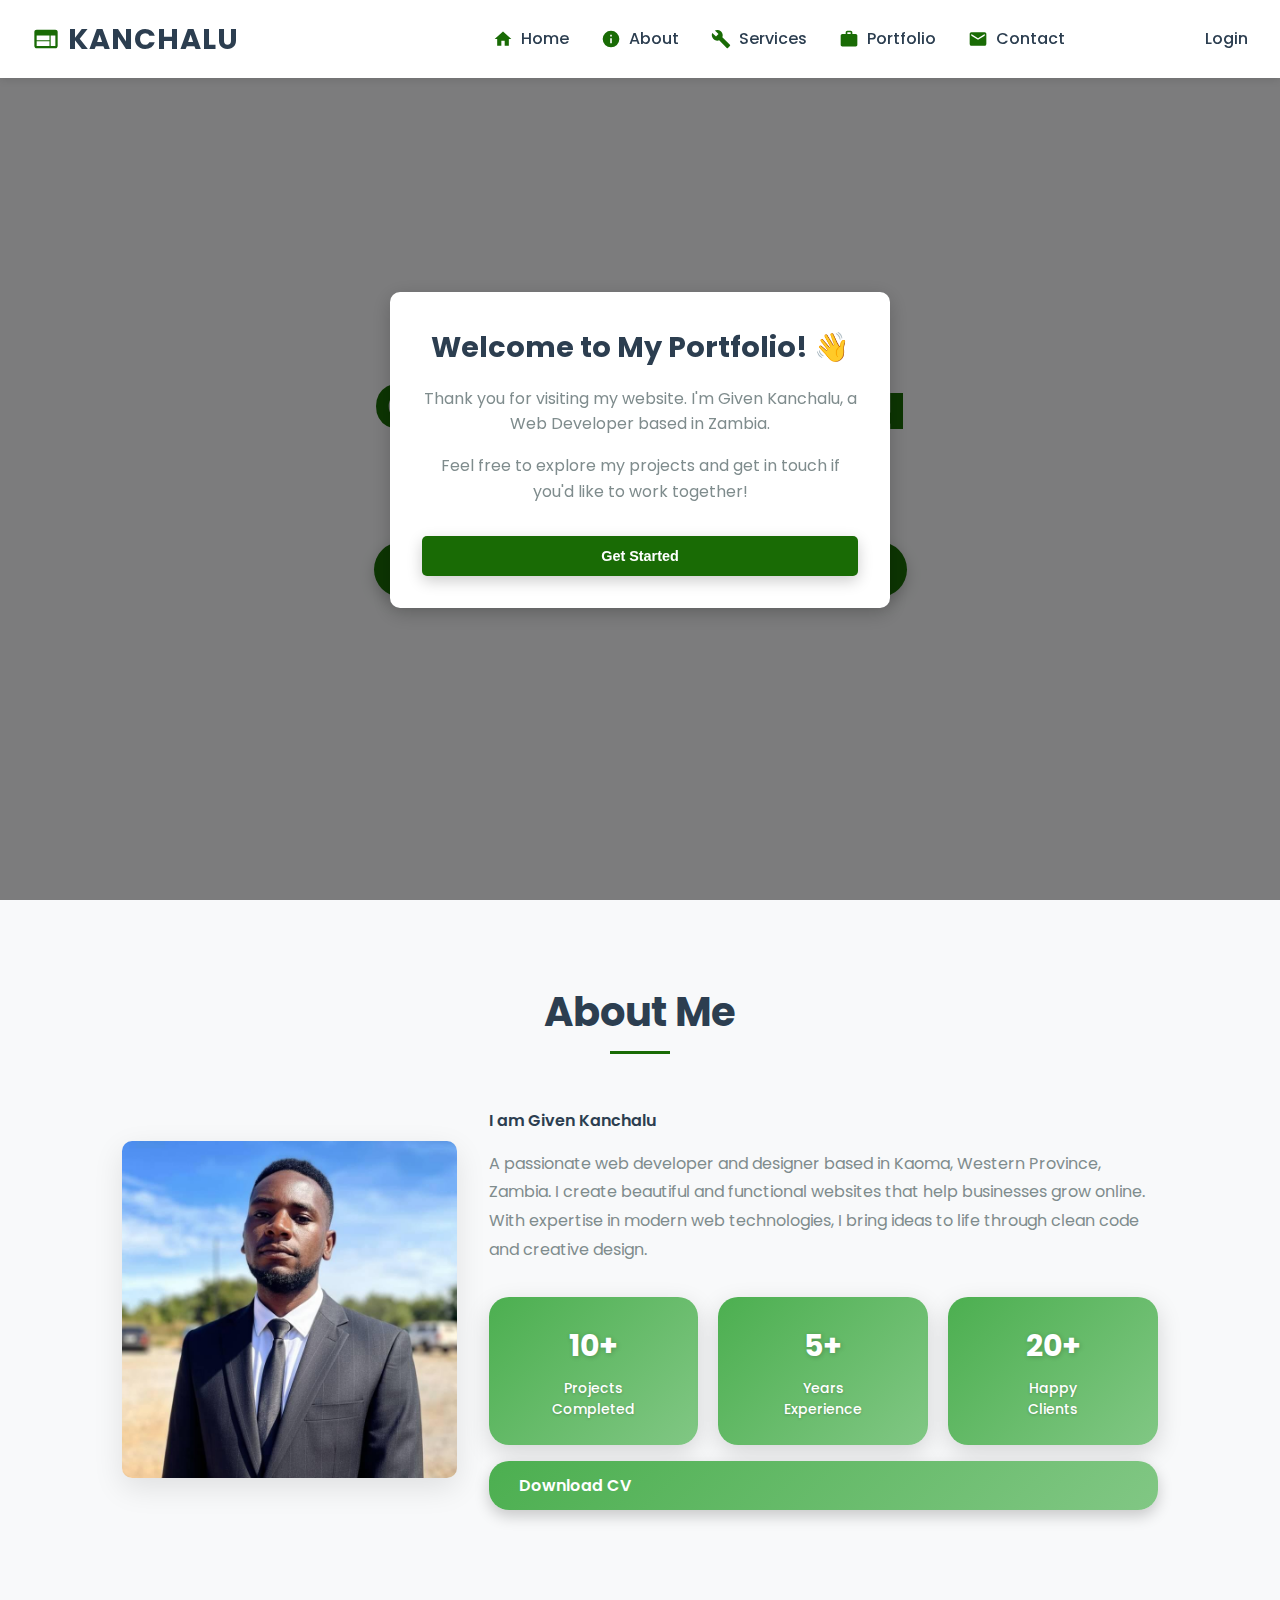
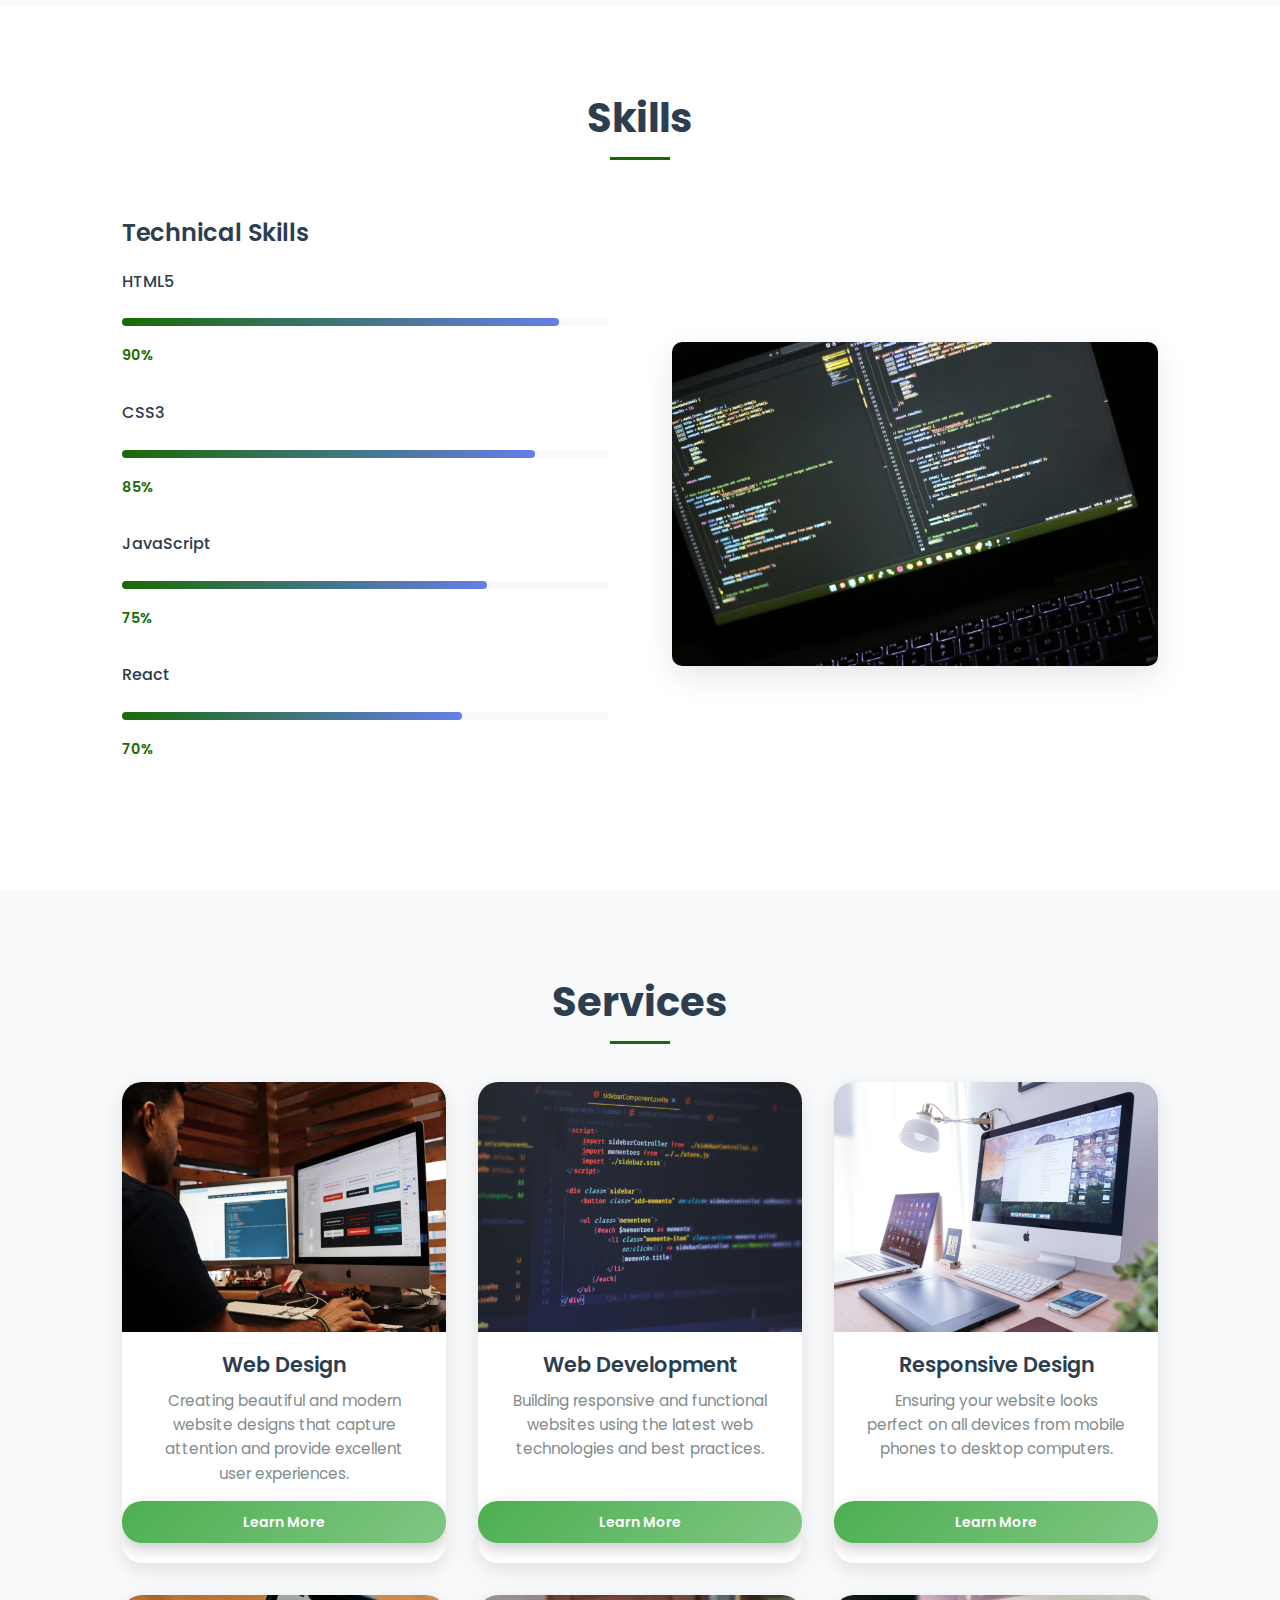
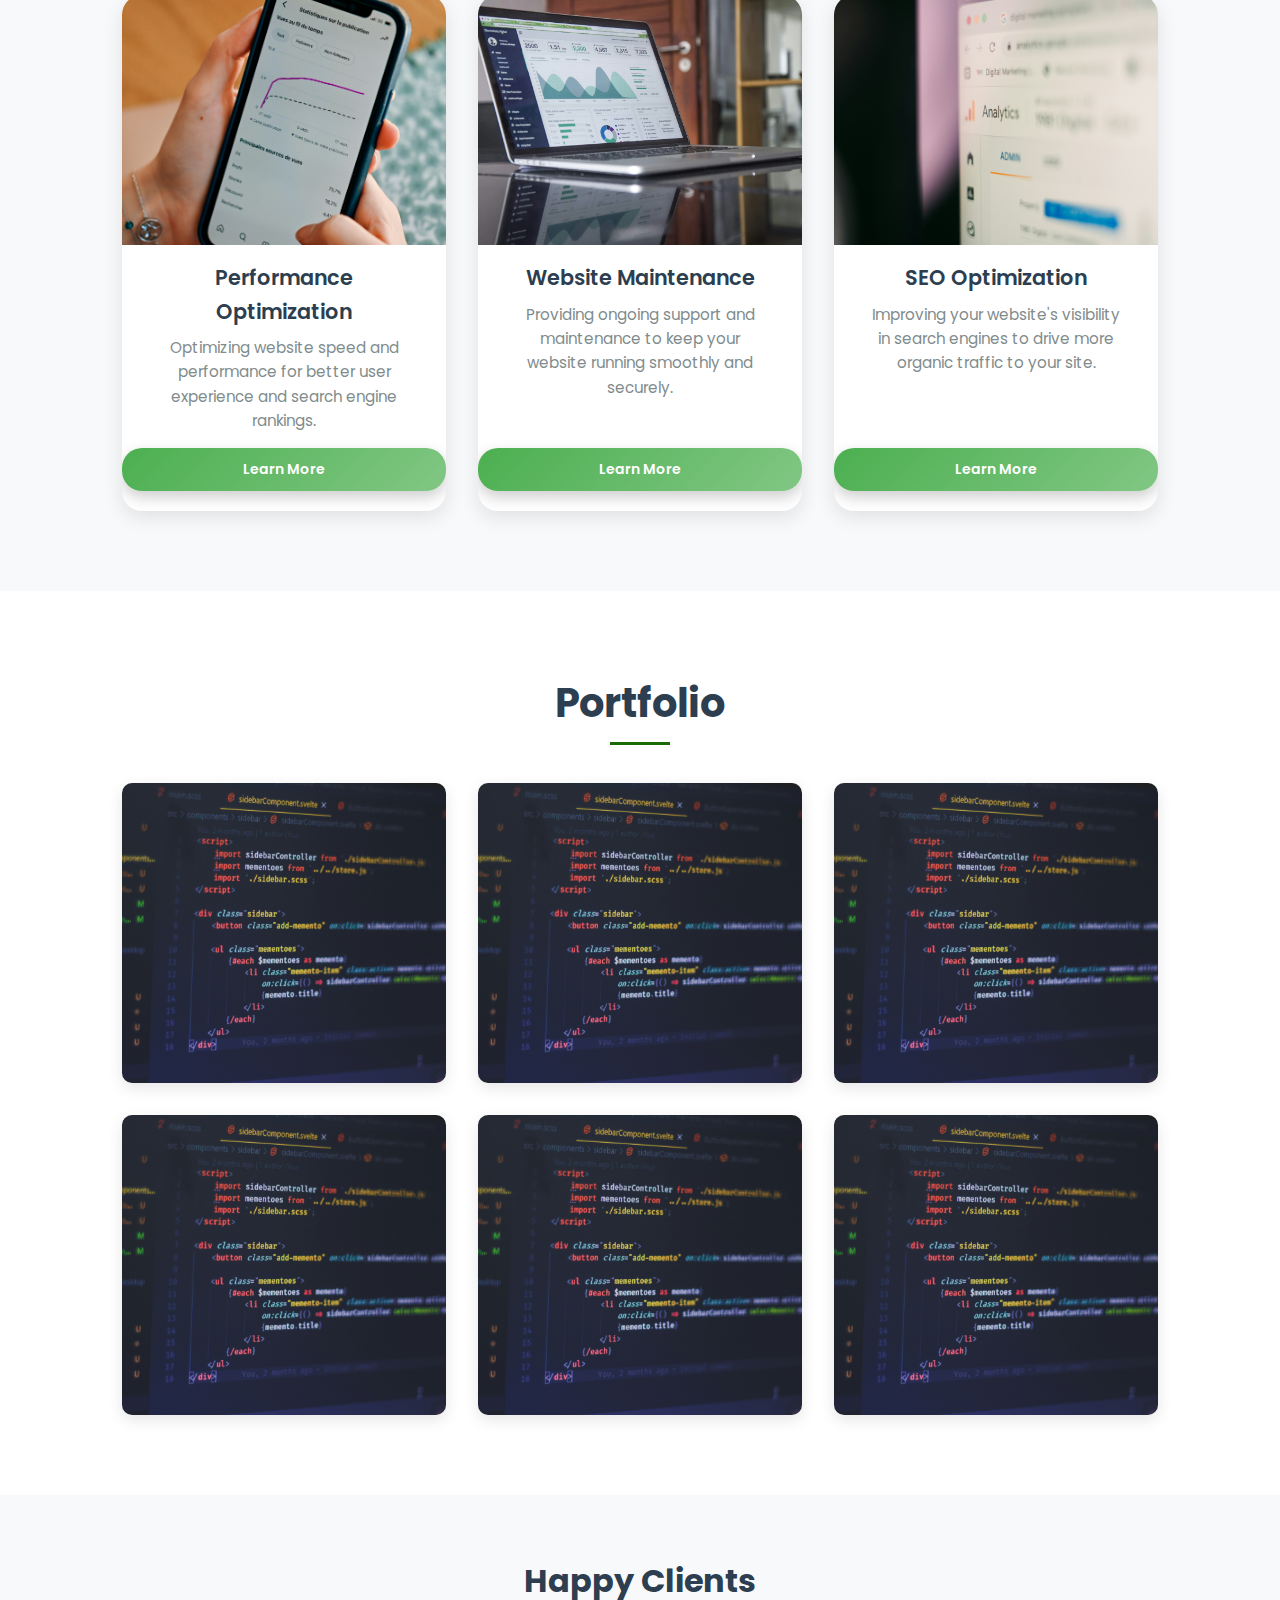
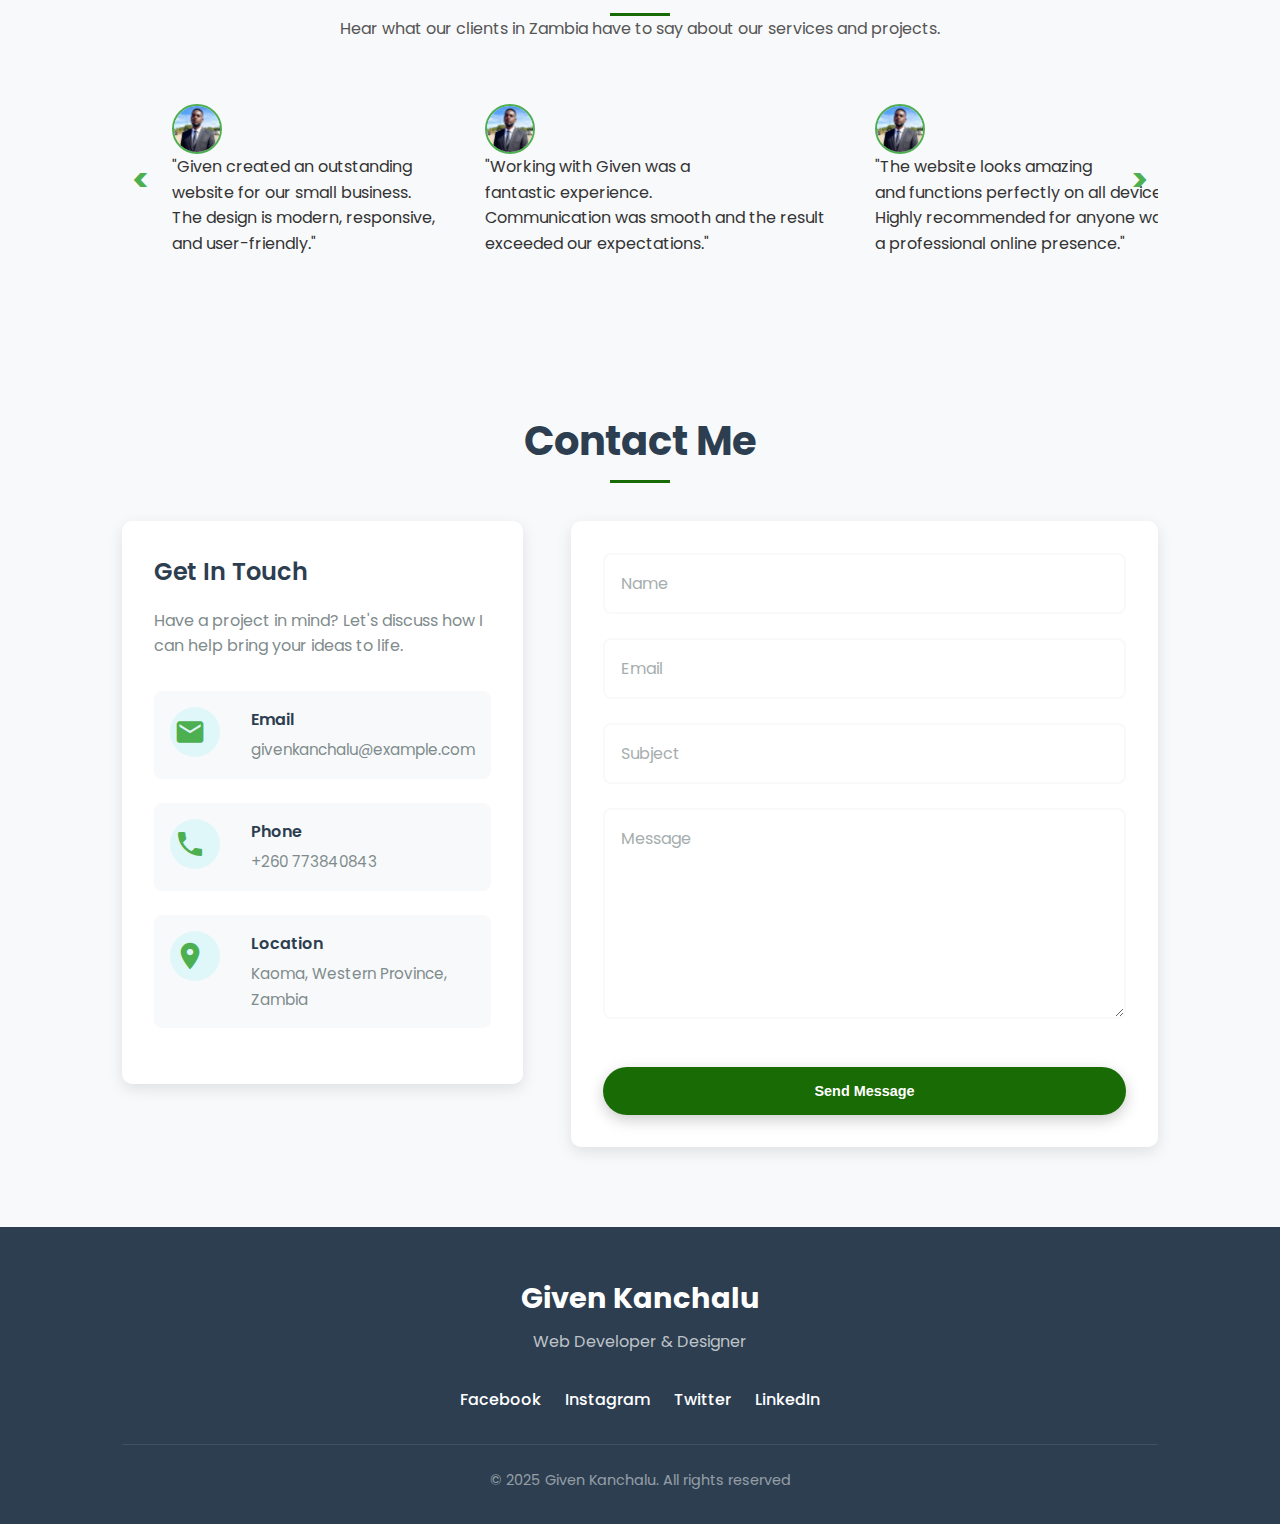
<file: index.html>
<!DOCTYPE html>
<html lang="en">
<head>
  <meta charset="UTF-8">
  <meta name="viewport" content="width=device-width, initial-scale=1.0">
  <link href="https://fonts.googleapis.com/icon?family=Material+Icons" rel="stylesheet">

  <!-- Google Fonts -->
  <link rel="preconnect" href="https://fonts.googleapis.com">
  <link rel="preconnect" href="https://fonts.gstatic.com" crossorigin>
  <link href="https://fonts.googleapis.com/css2?family=Poppins:wght@300;400;500;600;700;800;900&display=swap" rel="stylesheet">
  
  <!-- CSS File -->
  <link rel="stylesheet" href="styles.css">
  
  <title>Given Kanchalu - Portfolio</title>
  <script src="js/home.js" defer></script>
</head>
<body>
<!-- Welcome Popup -->
<div class="welcome-popup" id="welcomePopup">
  <div class="popup-content">
    <h2>Welcome to My Portfolio! 👋</h2>
    <p>Thank you for visiting my website. I'm Given Kanchalu, a Web Developer based in Zambia.</p>
    <p>Feel free to explore my projects and get in touch if you'd like to work together!</p>
    <button class="btn popup-close" id="closePopup">Get Started</button>
  </div>
</div>

<!-- ========== NAVIGATION ========== -->
<nav class="navbar">
  <div class="container">
    <!-- Logo -->
    <a href="#home" class="logo">
      <span class="material-icons">web</span> Kanchalu
    </a>

    <!-- Navigation Menu -->
    <ul class="nav-menu" id="nav-menu">
      <li class="nav-item">
        <a href="#home" class="nav-link">
          <span class="material-icons">home</span> Home
        </a>
      </li>
      <li class="nav-item">
        <a href="#about" class="nav-link">
          <span class="material-icons">info</span> About
        </a>
      </li>
      <li class="nav-item">
        <a href="#services" class="nav-link">
          <span class="material-icons">build</span> Services
        </a>
      </li>
      <li class="nav-item">
        <a href="#portfolio" class="nav-link">
          <span class="material-icons">work</span> Portfolio
        </a>
      </li>
      <li class="nav-item">
        <a href="#contact" class="nav-link">
          <span class="material-icons">mail</span> Contact
        </a>
      </li>
      <li class="nav-item">
        <a href="login.html" class="nav-link">
          <span class="material-icons">login</span> Login
        </a>
      </li>
    </ul>

    <!-- Hamburger Icon -->
    <div class="hamburger" id="hamburger">
      <span class="bar"></span>
      <span class="bar"></span>
      <span class="bar"></span>
    </div>
  </div>
</nav>


  <!-- ========== HOME/HERO SECTION ========== -->
  <section class="home" id="home">
    <div class="home-content">
      <h1 class="home-title">I'm <span>Given Kanchalu</span></h1>
      <p class="home-subtitle">Web Developer & Designer</p>
      <a href="login.html" class="btn">Hire Me</a>
    </div>
  </section>

  <!-- ========== ABOUT SECTION ========== -->
  <section class="about section" id="about">
    <div class="container">
      <h2 class="section-title">About Me</h2>
      
      <div class="about-container">
        <div class="about-img">
          <img src="images/kanchalu.jpg" alt="Given Kanchalu">
        </div>
        
        <div class="about-data">
          <h3 class="about-subtitle">I am Given Kanchalu</h3>
          <p class="about-text">
            A passionate web developer and designer based in Kaoma, Western Province, Zambia. 
            I create beautiful and functional websites that help businesses grow online. 
            With expertise in modern web technologies, I bring ideas to life through clean code and creative design.
          </p>
          
          <div class="about-info">
            <div>
              <span class="about-info-title">10+</span>
              <span class="about-info-name">Projects <br> Completed</span>
            </div>
            
            <div>
              <span class="about-info-title">5+</span>
              <span class="about-info-name">Years <br> Experience</span>
            </div>
            
            <div>
              <span class="about-info-title">20+</span>
              <span class="about-info-name">Happy <br> Clients</span>
            </div>
          </div>
          
          <div class="about-buttons">
            <a href="#" class="btn">Download CV</a>
          </div>
        </div>
      </div>
    </div>
  </section>

  <!-- ========== SKILLS SECTION ========== -->
  <section class="skills section">
    <div class="container">
      <h2 class="section-title">Skills</h2>
      
      <div class="skills-container">
        <div class="skills-content">
          <h3 class="skills-subtitle">Technical Skills</h3>
          
          <div class="skills-data">
            <div class="skills-names">
              <span class="skills-name">HTML5</span>
            </div>
            <div class="skills-bar skills-html"></div>
            <div>
              <span class="skills-percentage">90%</span>
            </div>
          </div>
          
          <div class="skills-data">
            <div class="skills-names">
              <span class="skills-name">CSS3</span>
            </div>
            <div class="skills-bar skills-css"></div>
            <div>
              <span class="skills-percentage">85%</span>
            </div>
          </div>
          
          <div class="skills-data">
            <div class="skills-names">
              <span class="skills-name">JavaScript</span>
            </div>
            <div class="skills-bar skills-js"></div>
            <div>
              <span class="skills-percentage">75%</span>
            </div>
          </div>
          
          <div class="skills-data">
            <div class="skills-names">
              <span class="skills-name">React</span>
            </div>
            <div class="skills-bar skills-react"></div>
            <div>
              <span class="skills-percentage">70%</span>
            </div>
          </div>
        </div>
        
        <div class="skills-img">
          <img src="images/skills1.jpg" alt="skills1">
        </div>
      </div>
    </div>
  </section>

  <!-- ========== SERVICES SECTION ========== -->
  <section class="services section" id="services">
    <div class="container">
      <h2 class="section-title">Services</h2>
      
      <div class="services-container">
        <div class="services-content">
            
          
          <img src="images/Web Design.jpg" alt="Web Design" class="services-img">
            
          <h3 class="services-title">Web Design</h3>
          <p class="services-description">
            Creating beautiful and modern website designs that capture attention and provide excellent user experiences.
          </p>
          <a href="service-request.html?service=web-design" class="btn services-btn" data-service="Web Design">Learn More</a>
        </div>
        
        <div class="services-content">
          <img src="images/Web Development.jpg" alt="Web Development" class="services-img">
          <h3 class="services-title">Web Development</h3>
          <p class="services-description">
            Building responsive and functional websites using the latest web technologies and best practices.
          </p>
          <a href="service-request.html?service=web-development" class="btn services-btn" data-service="Web Development">Learn More</a>
        </div>
        
        <div class="services-content">
          <img src="images/Responsive Design.jpg" alt="Project 6" class="services-img">
          <h3 class="services-title">Responsive Design</h3>
          <p class="services-description">
            Ensuring your website looks perfect on all devices from mobile phones to desktop computers.
          </p>
          <a href="service-request.html?service=responsive-design" class="btn services-btn" data-service="Responsive Design">Learn More</a>
        </div>
        
        <div class="services-content">
          <img src="images/Performance Optimization.jpg" alt="Performance Optimization" class="services-img">
          <h3 class="services-title">Performance Optimization</h3>
          <p class="services-description">
            Optimizing website speed and performance for better user experience and search engine rankings.
          </p>
          <a href="service-request.html?service=performance-optimization" class="btn services-btn" data-service="Performance Optimization">Learn More</a>
        </div>
        
        <div class="services-content">
          <img src="images/Website Maintenance.jpg" alt="web site" class="services-img">
          <h3 class="services-title">Website Maintenance</h3>
          <p class="services-description">
            Providing ongoing support and maintenance to keep your website running smoothly and securely.
          </p>
          <a href="service-request.html?service=website-maintenance" class="btn services-btn" data-service="Website Maintenance">Learn More</a>
        </div>
        
        <div class="services-content">
          <img src="images/SEO Optimization.jpg" alt="seo Optimization" class="services-img">
          <h3 class="services-title">SEO Optimization</h3>
          <p class="services-description">
            Improving your website's visibility in search engines to drive more organic traffic to your site.
          </p>
          <a href="service-request.html?service=seo-optimization" class="btn services-btn" data-service="SEO Optimization">Learn More</a>
        </div>
      </div>
    </div>
  </section>

  <!-- ========== PORTFOLIO SECTION ========== -->
  <section class="portfolio section" id="portfolio">
    <div class="container">
      <h2 class="section-title">Portfolio</h2>
      
      <div class="portfolio-container">
        <div class="portfolio-content">
          <img src="images/Web Development.jpg" alt="Project 1" class="portfolio-img">
          <div class="portfolio-data">
            <h3 class="portfolio-title">E-Commerce Website</h3>
            <p class="portfolio-description">Modern online store with shopping cart functionality</p>
            <a href="#" class="portfolio-link">View Project →</a>
          </div>
        </div>
        
        <div class="portfolio-content">
          <img src="images/Web Development.jpg" alt="Project 2" class="portfolio-img">
          <div class="portfolio-data">
            <h3 class="portfolio-title">Business Website</h3>
            <p class="portfolio-description">Professional corporate website with CMS</p>
            <a href="#" class="portfolio-link">View Project →</a>
          </div>
        </div>
        
        <div class="portfolio-content">
          <img src="images/Web Development.jpg" alt="Project 3" class="portfolio-img">
          <div class="portfolio-data">
            <h3 class="portfolio-title">Portfolio Website</h3>
            <p class="portfolio-description">Creative portfolio for a photographer</p>
            <a href="#" class="portfolio-link">View Project →</a>
          </div>
        </div>
        
        <div class="portfolio-content">
          <img src="images/Web Development.jpg" alt="Project 4" class="portfolio-img">
          <div class="portfolio-data">
            <h3 class="portfolio-title">Restaurant Website</h3>
            <p class="portfolio-description">Online menu and reservation system</p>
            <a href="#" class="portfolio-link">View Project →</a>
          </div>
        </div>
        
        <div class="portfolio-content">
          <img src="images/Web Development.jpg" alt="Project 5" class="portfolio-img">
          <div class="portfolio-data">
            <h3 class="portfolio-title">Landing Page</h3>
            <p class="portfolio-description">High-converting product landing page</p>
            <a href="#" class="portfolio-link">View Project →</a>
          </div>
        </div>
        
        <div class="portfolio-content">
          <img src="images/Web Development.jpg" alt="Project 6" class="portfolio-img">
          <div class="portfolio-data">
            <h3 class="portfolio-title">Web Application</h3>
            <p class="portfolio-description">Custom web app with user authentication</p>
            <a href="#" class="portfolio-link">View Project →</a>
          </div>
        </div>
      </div>
    </div>
  </section>
<!-- ========== HAPPY CLIENTS SECTION ========== -->
<section class="testimonials section" id="testimonials">
  <div class="container">
    <h2 class="section-title">Happy Clients</h2>
    <p class="section-subtitle">
      Hear what our clients in Zambia have to say about our services and projects.
    </p>

    <div class="marquee-wrapper">
      <span class="marquee-symbol">&lt;</span>
      <div class="marquee">
        <div class="marquee-content">
          <div class="testimonial-inline">
            <img src="images/kanchalu.jpg" alt="Chola Mwale" class="testimonial-img">
            <span>"Given created an outstanding<br> website for our small business.<br> The design is modern, responsive, <br>and user-friendly."</span>
          </div>
          <div class="testimonial-inline">
            <img src="images/kanchalu.jpg" alt="Mutinta Phiri" class="testimonial-img">
            <span>"Working with Given was a<br> fantastic experience. <br>Communication was smooth and the result <br>exceeded our expectations."</span>
          </div>
          <div class="testimonial-inline">
            <img src="images/kanchalu.jpg" alt="David Kachali" class="testimonial-img">
            <span>"The website looks amazing <br>and functions perfectly on all devices. <br>Highly recommended for anyone wanting <br>a professional online presence."</span>
          </div>
          <div class="testimonial-inline">
            <img src="images/kanchalu.jpg" alt="Loveness Banda" class="testimonial-img">
            <span>"Given designed a website<br> that truly represents our<br> brand. <br>Traffic has increased significantly <br>since the launch."</span>
          </div>
          <div class="testimonial-inline">
            <img src="images/kanchalu.jpg" alt="Sydney Tembo" class="testimonial-img">
            <span>"Professional, reliable,<br> and creative. <br>Our customers have provided <br>very positive feedback."</span>
          </div>
          <div class="testimonial-inline">
            <img src="images/kanchalu.jpg" alt="Thandiwe Mwila" class="testimonial-img">
            <span>"The website is exactly what<br> we envisioned. Given’s professionalism<br> made this project <br>stress-free."</span>
          </div>
          <div class="testimonial-inline">
            <img src="images/kanchalu.jpg" alt="Mwamba Chansa" class="testimonial-img">
            <span>"Given transformed our <br>outdated website into a modern,<br> professional online platform.<br> Clients have been <br>very impressed."</span>
          </div>
          <div class="testimonial-inline">
            <img src="images/kanchalu.jpg" alt="Ruth Phiri" class="testimonial-img">
            <span>"Excellent service from <br>start to finish. Given delivered <br>a website that perfectly <br>represents our company."</span>
          </div>
          <div class="testimonial-inline">
            <img src="images/kanchalu.jpg" alt="Joseph Zulu" class="testimonial-img">
            <span>"We are extremely pleased<br> with the website. <br>The end result is visually <br>appealing, fast, <br>and functional."</span>
          </div>
          <div class="testimonial-inline">
            <img src="images/kanchalu.jpg" alt="Loveness Chikonde" class="testimonial-img">
            <span>"Professional, creative, <br>and reliable. The website is engaging and improved <br>our online presence tremendously."</span>
          </div>
        </div>
      </div>
      <span class="marquee-symbol">&gt;</span>
    </div>

  </div>
</section>

  <!-- ========== CONTACT SECTION ========== -->
  <section class="contact section" id="contact">
    <div class="container">
      <h2 class="section-title">Contact Me</h2>
      
      <div class="contact-container">
        <div class="contact-info">
          <h3 class="contact-subtitle">Get In Touch</h3>
          <p class="contact-text">
            Have a project in mind? Let's discuss how I can help bring your ideas to life.
          </p>
          
                  <div class="contact-item">
          <div class="contact-icon">
            <i class="material-icons">email</i>
          </div>
          <div>
            <h4>Email</h4>
            <span>givenkanchalu@example.com</span>
          </div>
        </div>

        <div class="contact-item">
          <div class="contact-icon">
            <i class="material-icons">phone</i>
          </div>
          <div>
            <h4>Phone</h4>
            <span>+260 773840843</span>
          </div>
        </div>

        <div class="contact-item">
          <div class="contact-icon">
            <i class="material-icons">location_on</i>
          </div>
          <div>
            <h4>Location</h4>
            <span>Kaoma, Western Province, Zambia</span>
          </div>
        </div>
          </div>
        
        <form class="contact-form">
          <input type="text" placeholder="Name" class="contact-input" required>
          <input type="email" placeholder="Email" class="contact-input" required>
          <input type="text" placeholder="Subject" class="contact-input" required>
          <textarea placeholder="Message" cols="0" rows="7" class="contact-input" required></textarea>
          <button type="submit" class="btn">Send Message</button>
        </form>
      </div>
    </div>
  </section>

  <!-- ========== FOOTER ========== -->
  <footer class="footer">
    <div class="container">
      <div class="footer-container">
        <h3 class="footer-title">Given Kanchalu</h3>
        <p class="footer-text">Web Developer & Designer</p>
        
        <div class="footer-social">
          <a href="#" class="footer-link">Facebook</a>
          <a href="#" class="footer-link">Instagram</a>
          <a href="#" class="footer-link">Twitter</a>
          <a href="#" class="footer-link">LinkedIn</a>
        </div>
        
        <p class="footer-copy">© 2025 Given Kanchalu. All rights reserved</p>
      </div>
    </div>
  </footer>

</body>
</html>
</file>
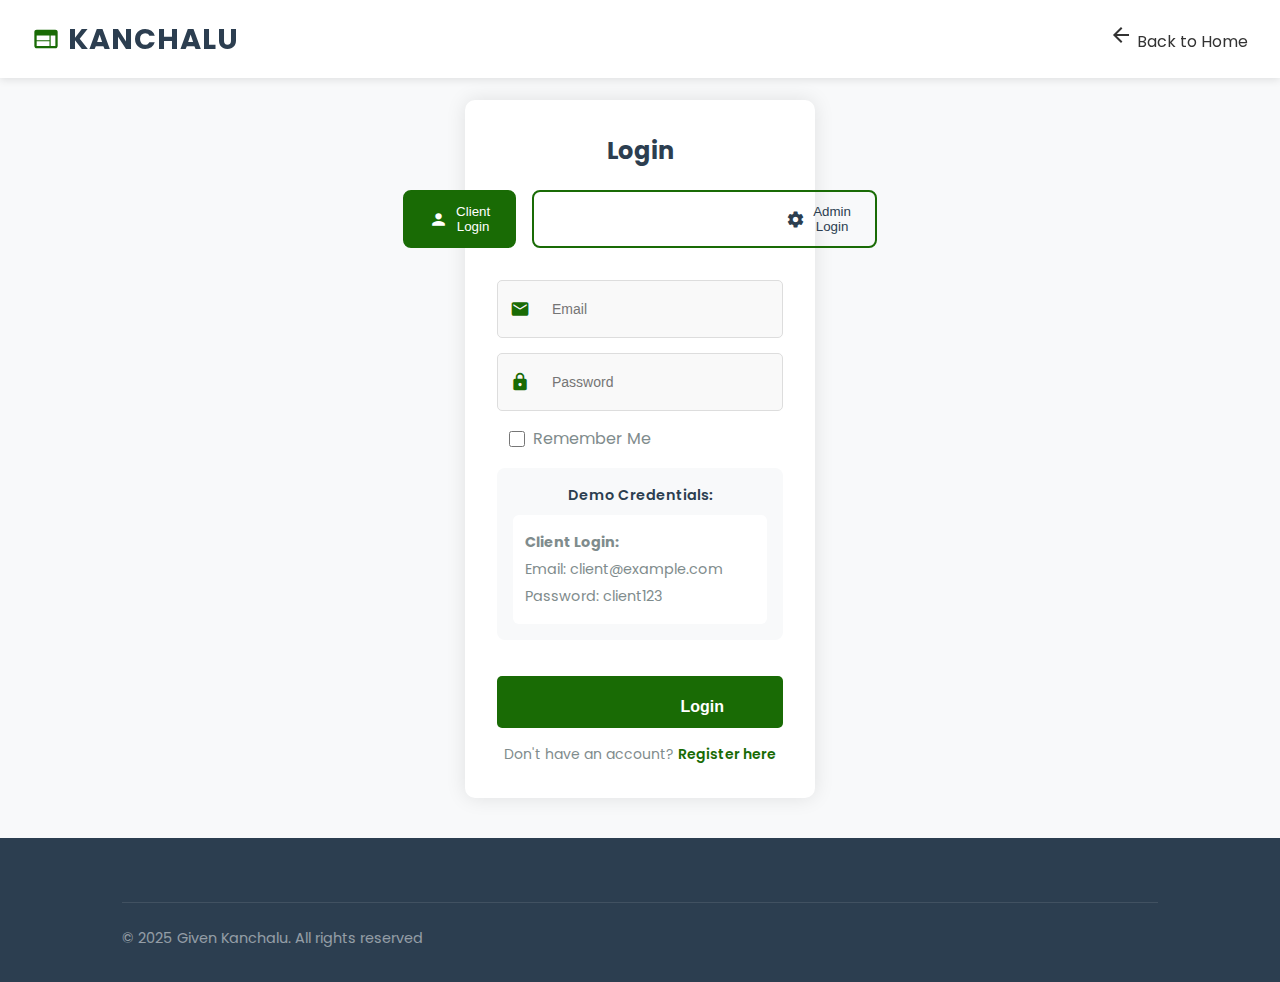
<file: login.html>
<!DOCTYPE html>
<html lang="en">
<head>
  <meta charset="UTF-8">
  <meta name="viewport" content="width=device-width, initial-scale=1.0">
  <link href="https://fonts.googleapis.com/icon?family=Material+Icons" rel="stylesheet">
  <link rel="preconnect" href="https://fonts.googleapis.com">
  <link rel="preconnect" href="https://fonts.gstatic.com" crossorigin>
  <link href="https://fonts.googleapis.com/css2?family=Poppins:wght@300;400;500;600;700;800;900&display=swap" rel="stylesheet">
  <link rel="stylesheet" href="styles.css">
  <title>Login - Given Kanchalu Portfolio</title>
  <script src="js/auth.js" defer></script>
</head>
<body>
  <!-- ========== NAVIGATION ========== -->
  <nav class="navbar">
    <div class="container">
      <a href="index.html" class="logo">
        <span class="material-icons">web</span> Kanchalu
      </a>
      <a href="index.html" class="nav-back">
        <span class="material-icons">arrow_back</span> Back to Home
      </a>
    </div>
  </nav>

  <section class="login-section">
    <div class="container">
      <h2 class="form-title">Login</h2>
      <div class="login-type-selector">
        <button class="login-type-btn active" data-type="client">
          <span class="material-icons">person</span>
          Client Login
        </button>
        <button class="login-type-btn" data-type="admin">
          <span class="material-icons">admin_panel_settings</span>
          Admin Login
        </button>
      </div>
      <form class="login-form" onsubmit="handleLogin(event)">
        <div class="form-group">
          <span class="material-icons">email</span>
          <input type="email" id="email" placeholder="Email" required>
        </div>
        <div class="form-group">
          <span class="material-icons">lock</span>
          <input type="password" id="password" placeholder="Password" required>
        </div>
        <div class="form-group-checkbox">
          <input type="checkbox" id="rememberMe">
          <label for="rememberMe">Remember Me</label>
        </div>
        <div class="login-demo-credentials">
          <p class="demo-title">Demo Credentials:</p>
          <div class="client-credentials">
            <p><strong>Client Login:</strong></p>
            <p>Email: client@example.com</p>
            <p>Password: client123</p>
          </div>
          <div class="admin-credentials" style="display: none;">
            <p><strong>Admin Login:</strong></p>
            <p>Email: admin@example.com</p>
            <p>Password: admin123</p>
          </div>
        </div>
        <button type="submit" class="form-submit-btn">
          <span class="material-icons">login</span>
          Login
        </button>
      </form>
      <p class="form-text">Don't have an account? <a href="register.html">Register here</a></p>
    </div>
  </section>

  <footer class="footer">
    <div class="container">
      <p class="footer-copy">© 2025 Given Kanchalu. All rights reserved</p>
    </div>
  </footer>
</body>
</html>
</file>
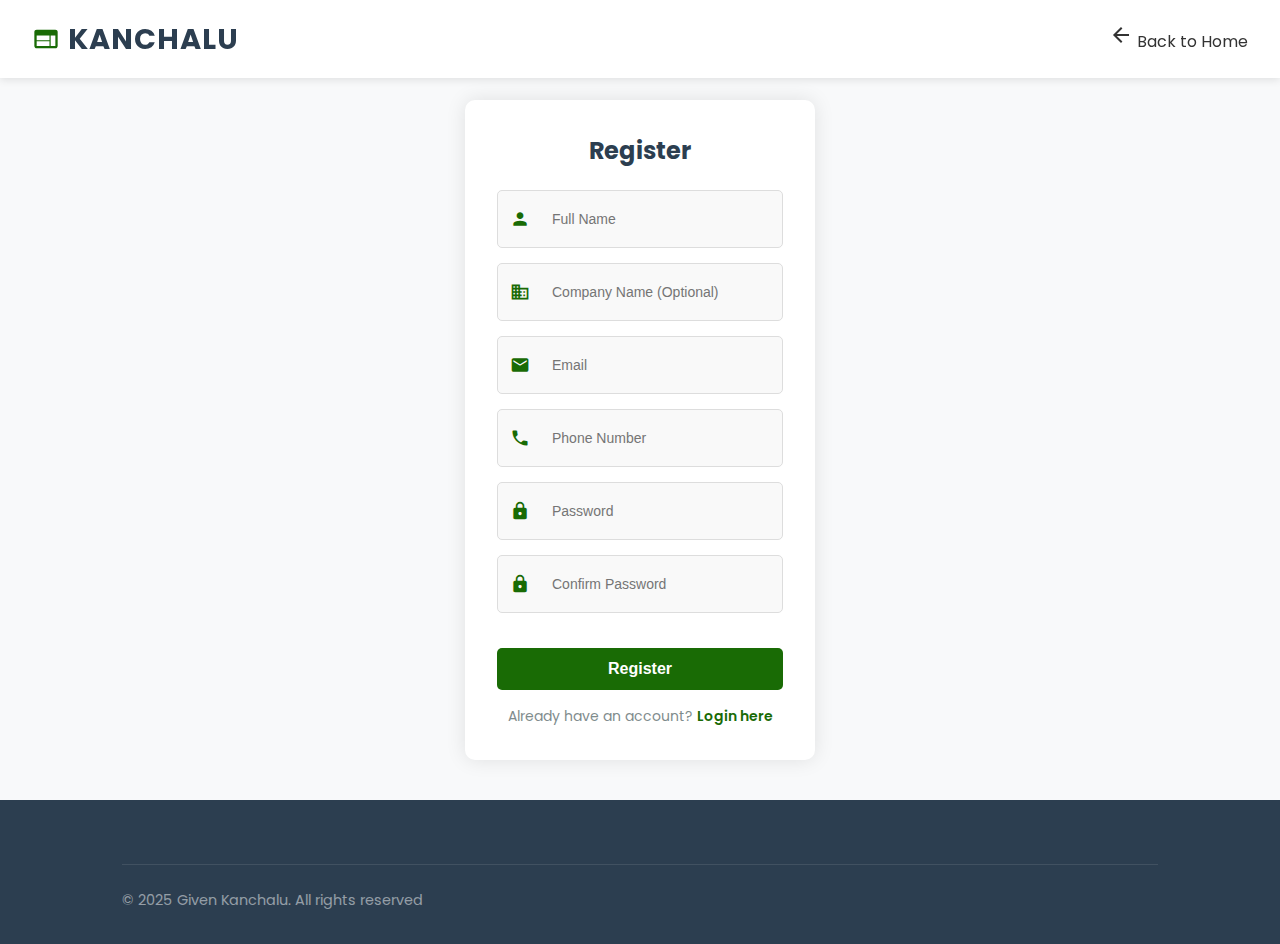
<file: register.html>
<!DOCTYPE html>
<html lang="en">
<head>
  <meta charset="UTF-8">
  <meta name="viewport" content="width=device-width, initial-scale=1.0">
  <link href="https://fonts.googleapis.com/icon?family=Material+Icons" rel="stylesheet">
  <link rel="preconnect" href="https://fonts.googleapis.com">
  <link rel="preconnect" href="https://fonts.gstatic.com" crossorigin>
  <link href="https://fonts.googleapis.com/css2?family=Poppins:wght@300;400;500;600;700;800;900&display=swap" rel="stylesheet">
  <link rel="stylesheet" href="styles.css">
  <title>Register - Given Kanchalu Portfolio</title>
  <script src="js/auth.js" defer></script>
  <script>
    document.addEventListener('DOMContentLoaded', () => {
      const registerForm = document.getElementById('registerForm');
      if (registerForm) {
        registerForm.addEventListener('submit', handleRegister);
      }
    });
  </script>
</head>
<body>
  <!-- ========== NAVIGATION ========== -->
  <nav class="navbar">
    <div class="container">
      <a href="index.html" class="logo">
        <span class="material-icons">web</span> Kanchalu
      </a>
      <a href="index.html" class="nav-back">
        <span class="material-icons">arrow_back</span> Back to Home
      </a>
    </div>
  </nav>

  <section class="register-section">
    <div class="container">
      <h2 class="form-title">Register</h2>
      <div id="formMessage" class="form-message"></div>
      <form class="register-form" id="registerForm">
        <div class="form-group">
          <span class="material-icons">person</span>
          <input type="text" id="fullName" name="fullName" placeholder="Full Name" required>
        </div>
        <div class="form-group">
          <span class="material-icons">business</span>
          <input type="text" id="companyName" name="companyName" placeholder="Company Name (Optional)">
        </div>
        <div class="form-group">
          <span class="material-icons">email</span>
          <input type="email" id="email" name="email" placeholder="Email" required>
        </div>
        <div class="form-group">
          <span class="material-icons">phone</span>
          <input type="tel" id="phone" name="phone" placeholder="Phone Number" required>
        </div>
        <div class="form-group">
          <span class="material-icons">lock</span>
          <input type="password" id="password" name="password" placeholder="Password" required>
        </div>
        <div class="form-group">
          <span class="material-icons">lock</span>
          <input type="password" id="confirmPassword" name="confirmPassword" placeholder="Confirm Password" required>
        </div>
        <button type="submit" class="form-submit-btn">Register</button>
      </form>
      <p class="form-text">Already have an account? <a href="login.html">Login here</a></p>
    </div>
  </section>

  <footer class="footer">
    <div class="container">
      <p class="footer-copy">© 2025 Given Kanchalu. All rights reserved</p>
    </div>
  </footer>
</body>
</html>
</file>
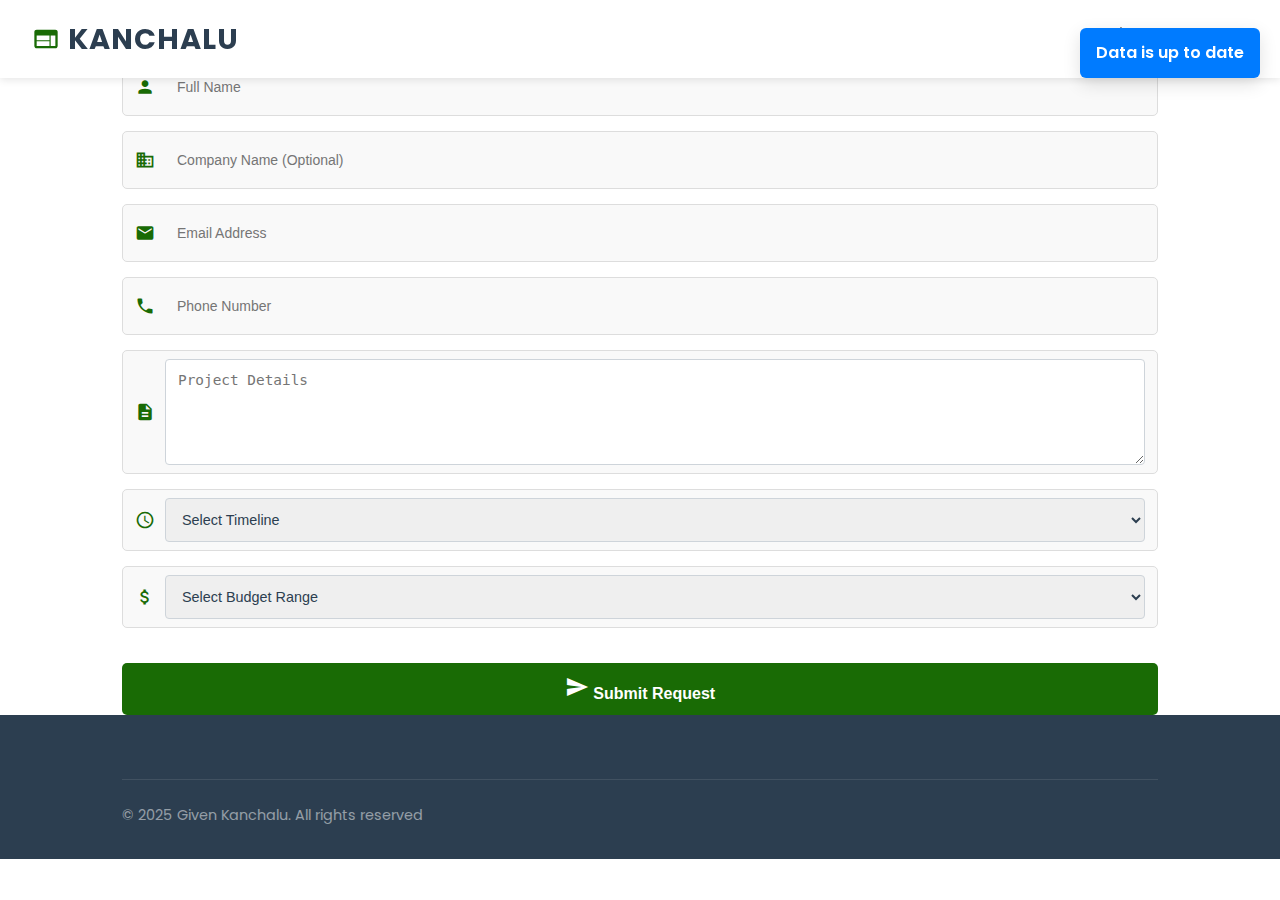
<file: service-request.html>
<!DOCTYPE html>
<html lang="en">
<head>
  <meta charset="UTF-8">
  <meta name="viewport" content="width=device-width, initial-scale=1.0">
  <link href="https://fonts.googleapis.com/icon?family=Material+Icons" rel="stylesheet">
  <link rel="preconnect" href="https://fonts.googleapis.com">
  <link rel="preconnect" href="https://fonts.gstatic.com" crossorigin>
  <link href="https://fonts.googleapis.com/css2?family=Poppins:wght@300;400;500;600;700;800;900&display=swap" rel="stylesheet">
  <link rel="stylesheet" href="styles.css">
  <title>Request Service - Given Kanchalu Portfolio</title>
  <script src="js/auth.js" defer></script>
  <script src="js/notify.js" defer></script>
  <script src="js/migrate.js" defer></script>
</head>
<body>
  <!-- Navigation -->
  <nav class="navbar">
    <div class="container">
      <a href="index.html" class="logo">
        <span class="material-icons">web</span> Kanchalu
      </a>
      <a href="index.html" class="nav-back">
        <span class="material-icons">arrow_back</span> Back to Home
      </a>
    </div>
  </nav>

  <!-- Service Request Form -->
  <section class="service-request-section">
    <div class="container">
      <h2 class="form-title">Request Service</h2>
      <form class="service-request-form" id="serviceRequestForm">
        <input type="hidden" id="serviceType" name="serviceType">
        
        <div class="form-group">
          <span class="material-icons">person</span>
          <input type="text" id="fullName" placeholder="Full Name" required>
        </div>

        <div class="form-group">
          <span class="material-icons">business</span>
          <input type="text" id="companyName" placeholder="Company Name (Optional)">
        </div>

        <div class="form-group">
          <span class="material-icons">email</span>
          <input type="email" id="email" placeholder="Email Address" required>
        </div>

        <div class="form-group">
          <span class="material-icons">phone</span>
          <input type="tel" id="phone" placeholder="Phone Number" required>
        </div>

        <div class="form-group">
          <span class="material-icons">description</span>
          <textarea id="projectDetails" placeholder="Project Details" rows="5" required></textarea>
        </div>

        <div class="form-group">
          <span class="material-icons">schedule</span>
          <select id="timeline" required>
            <option value="">Select Timeline</option>
            <option value="immediate">Immediate</option>
            <option value="1month">Within 1 Month</option>
            <option value="3months">Within 3 Months</option>
            <option value="flexible">Flexible</option>
          </select>
        </div>

        <div class="form-group">
          <span class="material-icons">attach_money</span>
          <select id="budget" required>
            <option value="">Select Budget Range</option>
            <option value="small">$500 - $1,000</option>
            <option value="medium">$1,000 - $5,000</option>
            <option value="large">$5,000 - $10,000</option>
            <option value="enterprise">$10,000+</option>
          </select>
        </div>

        <div class="form-message" id="formMessage"></div>

        <button type="submit" class="form-submit-btn">
          <span class="material-icons">send</span>
          Submit Request
        </button>
      </form>
    </div>
  </section>

  <footer class="footer">
    <div class="container">
      <p class="footer-copy">© 2025 Given Kanchalu. All rights reserved</p>
    </div>
  </footer>
</body>
</html>
</file>
<file: styles.css>
/* ============================================
   CSS RESET - Removes default browser styles
   ============================================ */

* {
    margin: 0;
    padding: 0;
    box-sizing: border-box;
}
html {
    scroll-behavior: smooth;  /* Smooth scrolling for anchor links */
}

body {
    font-family: 'Poppins', sans-serif;
    font-size: 16px;
    line-height: 1.6;
    color: #333;
}

img {
    max-width: 100%;
    height: auto;
    display: block;
}

a {
    text-decoration: none;
    color: inherit;
}

ul {
    list-style: none;
    padding: 0;
}

/* ============================================
   PART 2: CSS VARIABLES
   Store colors and values we'll reuse
   ============================================ */

:root {
  /* MAIN COLORS */
  --primary-color: #196b05;
  --text-dark: #2c3e50;
  --text-light: #7f8c8d;
  --bg-light: #f8f9fa;
  --white: #ffffff;
  --shadow: rgba(0, 0, 0, 0.1);
  
/* Search Functionality Styles */
.search-container {
    margin: 20px 0;
    display: flex;
    gap: 10px;
}

.search-input {
    flex: 1;
    padding: 10px 15px;
    border: 1px solid var(--border-color);
    border-radius: 4px;
    font-size: 16px;
}

.search-results {
    margin-top: 20px;
}

.search-result-item {
    background: var(--white);
    padding: 15px;
    margin-bottom: 10px;
    border-radius: 4px;
    box-shadow: 0 2px 4px var(--shadow);
    display: flex;
    justify-content: space-between;
    align-items: center;
}

.search-result-info {
    flex: 1;
}

.search-result-actions {
    display: flex;
    gap: 10px;
}

.search-result-actions button {
    padding: 5px 10px;
    border: none;
    border-radius: 4px;
    cursor: pointer;
    display: flex;
    align-items: center;
    gap: 5px;
}

.search-result-actions button.edit {
    background: var(--primary-color);
    color: white;
}

.search-result-actions button.delete {
    background: #dc3545;
    color: white;
}
  
  /* Notification Colors */
  --notification-unread: #f0f7ff;
  --notification-hover: #f8f9fa;
  --notification-badge: #ff4444;
  
  /* SPACING */
  --section-padding: 5rem 0;
  --container-width: 1100px;
  
  /* TRANSITIONS */
  --transition: all 0.3s ease;
}

/* LAYOUT HELPERS */
.container {
  max-width: var(--container-width);
  margin: 0 auto;
  padding: 0 2rem;
}

.section {
  padding: var(--section-padding);
}

.section-title {
  font-size: 2.5rem;
  font-weight: 700;
  text-align: center;
  margin-bottom: 3rem;
  color: var(--text-dark);
  position: relative;
}

.section-title::after {
  content: '';
  position: absolute;
  left: 50%;
  bottom: -10px;
  transform: translateX(-50%);
  width: 60px;
  height: 3px;
  background: var(--primary-color);
}

/* ============================================
   NAVIGATION BAR STYLING
   ============================================ */

.navbar {
  position: fixed;
  top: 0;
  left: 0;
  width: 100%;
  background: var(--white);
  box-shadow: 0 2px 8px rgba(0, 0, 0, 0.1);
  z-index: 1000;
  padding: 1rem 0;
  transition: all 0.3s ease;
}

.navbar .container {
  display: flex;
  justify-content: space-between;
  align-items: center;
  padding: 0 3rem;
}

/* ====== LOGO ====== */
.logo {
  font-size: 1.8rem;
  font-weight: 700;
  color: var(--text-dark);
  display: flex;
  align-items: center;
  gap: 8px;
  text-transform: uppercase;
  letter-spacing: 1px;
}

.logo .material-icons {
  color: var(--primary-color);
  font-size: 28px;
  transition: transform 0.3s ease;
}

.logo:hover .material-icons {
  transform: rotate(20deg);
}

/* ====== NAV MENU ====== */
.nav-menu {
  display: flex;
  align-items: center;
  gap: 2rem;
}

.nav-item {
  list-style: none;
}

.nav-link {
  display: flex;
  align-items: center;
  gap: 8px;
  font-size: 1rem;
  font-weight: 500;
  color: var(--text-dark);
  position: relative;
  transition: color 0.3s ease;
}

.nav-link .material-icons {
  font-size: 20px;
  color: var(--primary-color);
  transition: color 0.3s ease, transform 0.3s ease;
}

/* Hover effects */
.nav-link:hover {
  color: var(--primary-color);
}

.nav-link:hover .material-icons {
  color: var(--primary-color);
  transform: translateY(-2px);
}

/* Underline animation */
.nav-link::after {
  content: '';
  position: absolute;
  left: 0;
  bottom: -5px;
  width: 0;
  height: 2px;
  background: var(--primary-color);
  transition: width 0.3s ease;
}

.nav-link:hover::after {
  width: 100%;
}

/* ====== HAMBURGER MENU ====== */
.hamburger {
  display: none;
  flex-direction: column;
  gap: 5px;
  cursor: pointer;
}

.hamburger .bar {
  width: 25px;
  height: 3px;
  background: var(--text-dark);
  border-radius: 2px;
  transition: all 0.3s ease;
}

/* ====== RESPONSIVE DESIGN ====== */
@media screen and (max-width: 768px) {
  .hamburger {
    display: flex;
  }

  .nav-menu {
    position: fixed;
    top: 70px;
    right: -100%;
    width: 100%;
    background: var(--white);
    flex-direction: column;
    text-align: center;
    padding: 2rem;
    box-shadow: 0 10px 20px rgba(0, 0, 0, 0.1);
    transition: right 0.3s ease;
  }

  .nav-menu.active {
    right: 0;
  }

  .nav-item {
    margin: 1rem 0;
  }

  .nav-link {
    font-size: 1.2rem;
  }

  .nav-link .material-icons {
    font-size: 22px;
  }
}

.navbar .container {
  justify-content: space-between; /* already there, keeps logo left & menu right */
  padding: 0; /* remove the 3rem padding so logo touches left edge and menu touches right edge */
}

.nav-menu {
  margin-right: 0; /* ensures menu touches the right edge */
}
.navbar .container {
  display: flex;
  justify-content: space-between; /* keeps logo left & menu right */
  align-items: center;
  width: 100%;       /* full width of screen */
  max-width: 100%;   /* override any container max-width */
  padding: 0 2rem;   /* optional: small spacing from edges */
}

.logo {
  margin-left: 0;    /* ensures logo touches the left */
}

.nav-menu {
  margin-left: auto; /* pushes nav items to the far right */
  margin-right: 0;   /* optional: ensure it doesn’t add extra space */
}

.success-message, .error-message {
    padding: 1rem;
    border-radius: 8px;
    margin-top: 1rem;
    text-align: center;
}

.success-message {
    background-color: #d4edda;
    border: 1px solid #c3e6cb;
    color: #155724;
}

.error-message {
    background-color: #f8d7da;
    border: 1px solid #f5c6cb;
    color: #721c24;
}

.success-message h3 {
    color: #155724;
    margin-bottom: 1rem;
}

.success-message p {
    margin-bottom: 0.5rem;
}

/* ============================================
   LOGIN / REGISTER SECTION
   ============================================ */
.auth {
  display: flex;
  justify-content: center;
  align-items: center;
  margin-top: 120px;
  margin-bottom: 40px;
  background: var(--bg-light);
  padding: 1rem;
}

.auth .container {
  width: 100%;
  max-width: 300px;
  background: var(--white);
  padding: 1.5rem;
  border-radius: 8px;
  box-shadow: 0 5px 15px rgba(0,0,0,0.1);
}

.auth-toggle {
  display: flex;
  justify-content: center;
  margin-bottom: 2rem;
  gap: 1rem;
}

.auth-toggle button {
  flex: 1;
  padding: 0.8rem 1.2rem;
  border: none;
  background: var(--bg-light);
  cursor: pointer;
  font-weight: 600;
  border-radius: 6px;
  transition: all 0.3s ease;
}

.auth-toggle button.active {
  background: var(--primary-color);
  color: #fff;
}

/* FORM CONTAINER */
.form-container {
  width: 100%;
}

/* FORM ELEMENTS */
.form-container h2 {
  text-align: center;
  margin-bottom: 1rem;
  font-size: 1.5rem;
}

.form-group {
  display: flex;
  align-items: center;
  gap: 8px;
  margin-bottom: 0.8rem;
  border: 1px solid #ddd;
  border-radius: 4px;
  padding: 0.4rem 0.8rem;
  background: #f9f9f9;
  transition: all 0.3s ease;
}

.form-group:focus-within {
  border-color: var(--primary-color);
  box-shadow: 0 0 0 2px rgba(25, 107, 5, 0.1);
}

.form-group input {
  border: none;
  outline: none;
  flex: 1;
  font-size: 0.9rem;
  background: transparent;
  padding: 0.3rem 0;
  width: 100%;
}

.form-group .material-icons {
  color: var(--primary-color);
  font-size: 20px;
}

.btn {
  width: 100%;
  padding: 0.6rem;
  border: none;
  background: var(--primary-color);
  color: #fff;
  font-weight: 600;
  border-radius: 4px;
  cursor: pointer;
  transition: all 0.3s ease;
  margin-top: 0.8rem;
  font-size: 0.9rem;
}

.btn:hover {
  background: #0056b3;
}

.help-text {
  font-size: 0.8rem;
  color: var(--text-light);
  margin-top: 4px;
  display: block;
}

.invalid-input {
  border-color: #dc3545 !important;
  animation: shake 0.5s;
}

@keyframes shake {
  0%, 100% { transform: translateX(0); }
  25% { transform: translateX(-5px); }
  75% { transform: translateX(5px); }
}

/* Payment modal styles */
.request-summary {
  background: #f9f9f9;
  border-radius: 6px;
  padding: 12px;
  margin-bottom: 16px;
  font-size: 0.95rem;
}

.request-summary h4 {
  margin: 0 0 8px 0;
  color: var(--text-dark);
}

.request-summary p {
  margin: 4px 0;
  color: var(--text-light);
}

.request-summary .amount {
  font-size: 1.5rem;
  color: var(--primary-color);
  font-weight: 600;
  margin: 8px 0;
}

.form-row {
  display: flex;
  gap: 12px;
  margin-bottom: 0.8rem;
}

.form-group.half {
  flex: 1;
}

#cardNumber {
  font-family: monospace;
  letter-spacing: 1px;
}

#cvv {
  font-family: monospace;
  letter-spacing: 2px;
}

/* Notifications panel styles */
.icon-btn {
  border: none;
  background: transparent;
  cursor: pointer;
  position: relative;
}

.notif-count {
  background: var(--primary-color);
  color: #fff;
  border-radius: 999px;
  font-size: 12px;
  padding: 2px 6px;
  position: absolute;
  top: -6px;
  right: -6px;
  display: inline-block;
}

.notifications-panel {
  position: absolute;
  right: 0;
  top: 48px;
  width: 320px;
  max-height: 420px;
  overflow: auto;
  background: var(--white);
  box-shadow: 0 8px 24px rgba(0,0,0,0.15);
  border-radius: 8px;
  padding: 12px;
  z-index: 2000;
  display: none;
}

.notifications-panel h4 {
  margin: 0 0 8px 0;
  font-size: 1rem;
}

.notifications-list {
  display: flex;
  flex-direction: column;
  gap: 8px;
}

.notif-item {
  border-radius: 6px;
  padding: 8px;
  background: #fbfbfb;
  border: 1px solid #eee;
}

.notif-msg {
  font-size: 0.95rem;
  color: var(--text-dark);
}

.notif-time {
  font-size: 0.75rem;
  color: var(--text-light);
  margin-top: 6px;
}

.muted { color: var(--text-light); font-size: 0.95rem; }


/* FORM TEXT */
.form-text {
  text-align: center;
  margin-top: 1rem;
  font-size: 0.95rem;
}

.form-text a {
  color: var(--primary-color);
  text-decoration: none;
  font-weight: 600;
}

.form-text a:hover {
  text-decoration: underline;
}

/* RESPONSIVE */
@media screen and (max-width: 480px) {
  .auth .container {
    padding: 0 1rem;
  }

  .auth-toggle button {
    font-size: 0.9rem;
  }
}

    
    /* ============================================
   WELCOME POPUP
   ============================================ */
.welcome-popup {
    position: fixed;
    top: 0;
    left: 0;
    width: 100%;
    height: 100%;
    background: rgba(0, 0, 0, 0.8);
    display: none;
    justify-content: center;
    align-items: center;
    z-index: 2000;
}

.welcome-popup.show {
    display: flex;
}

.popup-content {
    background: var(--white);
    padding: 2rem;
    border-radius: 8px;
    text-align: center;
    max-width: 90%;
    width: 400px;
    box-shadow: 0 5px 15px rgba(0, 0, 0, 0.3);
}

.popup-content h2 {
    color: var(--text-dark);
    margin-bottom: 1rem;
}

.popup-content p {
    color: var(--text-light);
    margin-bottom: 1rem;
}

.popup-close {
    margin-top: 1rem;
    display: inline-block;
}

/* ============================================
   PART 5: HERO/HOME SECTION
   ============================================ */

   .home {
    min-height: 100vh;
    background: linear-gradient(135deg, #667eea 0%, #764ba2 100%);
    display: flex;
    justify-content: center;
    align-items: center;
    padding: 0 2rem;
    position: relative;
   }

   .home-content {
    text-align: center;
    color: var(--white);
    max-width: 800px;
    z-index: 1;
   }

   .home-content{
    text-align: center;
    color: var(--white);
    max-width: 800px;
    z-index: 1;
   }

   .home-title {
    font-size: 3.5rem;
    font-weight: 800;
    margin-bottom: 1rem;
    line-height: 1.2;
   }

   .home-title span {
    color: #ffd700;
    display: block;
    font-size: 4rem;
    margin-top: 0.5rem;
   }

   .home-subtitle {
    font-size: 1.5rem;
    font-weight: 300;
    margin-bottom: 1rem;
    color: rgba(255, 255, 255, 0.9);
   }

   /* ============================================
   BUTTON STYLES
   ============================================ */

   .btn {
    display: inline-block;
    padding: 1rem 2.5rem;
    background: var(--primary-color);
    color: var(--white);
    font-weight: 600;
    border-radius: 50px;
    transition: var(--transition);
    box-shadow: 0 5px 15px rgba(0, 0, 0, 0.2);
    margin-top: 1rem;
   }

   .btn:hover {
    transform: translaterY(-3px);
    box-shadow: 0 10px 25px rgba(0, 0, 0, 0.3);
   }

   .btn:active {
    transform: translateY(-1px);
   }

   /* ============================================
   SCROLL DOWN INDICATOR
   ============================================ */

   .scroll-down {
    position: absolute;
    bottom: 2rem;
    left: 50%;
    transform: translateX(-50%);
    text-align: center;
    color: var(--white);
    font-size: 0.9rem;
    animation: bounce 2s infinite;
   }

   /* Admin Dashboard Styles */
.service-requests {
    margin-top: 2rem;
}

.service-requests h3 {
    font-size: 1.5rem;
    margin-bottom: 1rem;
    color: var(--text-dark);
}

.client-info, .project-details {
    margin: 1rem 0;
    font-size: 0.9rem;
}

.client-info p, .project-details p {
    margin: 0.5rem 0;
}

.project-actions {
    display: flex;
    justify-content: space-between;
    align-items: center;
    margin-top: 1rem;
    padding-top: 1rem;
    border-top: 1px solid #e9ecef;
}

.status-select {
    padding: 0.5rem;
    border: 1px solid #ced4da;
    border-radius: 4px;
    font-size: 0.9rem;
    color: var(--text-dark);
    background-color: var(--white);
    cursor: pointer;
}

.delete-btn {
    background: none;
    border: none;
    color: #dc3545;
    cursor: pointer;
    padding: 0.5rem;
    border-radius: 4px;
    transition: background-color 0.3s ease;
}

.delete-btn:hover {
    background-color: #f8d7da;
}

.delete-btn .material-icons {
    font-size: 20px;
}

/* Modal Styles */
.modal {
    display: none;
    position: fixed;
    top: 0;
    left: 0;
    width: 100%;
    height: 100%;
    background: rgba(0, 0, 0, 0.7);
    z-index: 1000;
    justify-content: center;
    align-items: center;
}

.modal.show {
    display: flex;
}

.modal-content {
    background: var(--white);
    padding: 2rem;
    border-radius: 8px;
    width: 90%;
    max-width: 600px;
    max-height: 90vh;
    overflow-y: auto;
}

.modal-content h2 {
    margin-bottom: 1.5rem;
    color: var(--text-dark);
}

.modal-actions {
    display: flex;
    justify-content: flex-end;
    gap: 1rem;
    margin-top: 1.5rem;
}

.btn-secondary {
    background: #6c757d;
}

.btn-secondary:hover {
    background: #5a6268;
}

.new-request-btn {
    display: inline-flex;
    align-items: center;
    gap: 0.5rem;
    margin-top: 1rem;
}

.new-request-btn .material-icons {
    font-size: 20px;
}

.period {
    font-size: 0.75rem;
    color: var(--text-light);
    display: block;
    margin-top: 0.25rem;
}

/* Form Styles */
.form-group {
    margin-bottom: 1rem;
}

.form-group label {
    display: block;
    margin-bottom: 0.5rem;
    color: var(--text-dark);
    font-weight: 500;
}

.form-group select,
.form-group textarea,
.form-group input {
    width: 100%;
    padding: 0.75rem;
    border: 1px solid #ced4da;
    border-radius: 4px;
    font-size: 0.9rem;
    color: var(--text-dark);
}

.form-group textarea {
    resize: vertical;
    min-height: 100px;
}

/* Project status indicators */
.status {
    padding: 4px 8px;
    border-radius: 4px;
    font-size: 0.8rem;
    font-weight: 600;
}

.status.pending {
    background: #fff3cd;
    color: #856404;
}

.status.in-progress {
    background: #cce5ff;
    color: #004085;
}

.status.completed {
    background: #d4edda;
    color: #155724;
}

.status.approved {
  background: #e6f7ff;
  color: #0b5aa0;
}

.status.rejected {
  background: #f8d7da;
  color: #721c24;
}

.status.payment-pending {
  background: #fff3cd;
  color: #856404;
}

/* Toast notifications */
#toast-container {
  position: fixed;
  right: 20px;
  top: 20px;
  z-index: 4000;
}
.toast {
  padding: 12px 16px;
  margin-top: 8px;
  border-radius: 6px;
  color: #fff;
  box-shadow: 0 6px 18px rgba(0,0,0,0.12);
  font-weight: 600;
}
.toast-info { background: #007bff }
.toast-success { background: #28a745 }
.toast-error { background: #dc3545 }
.toast-warning { background: #ffc107; color: #222 }

/* Project meta information */
.project-meta {
    display: flex;
    justify-content: space-between;
    font-size: 0.85rem;
    color: var(--text-light);
    margin: 0.5rem 0;
}

/* Project progress bar */
.progress-bar {
    width: 100%;
    height: 6px;
    background: #e9ecef;
    border-radius: 3px;
    margin: 0.5rem 0;
}

.progress {
    height: 100%;
    background: var(--primary-color);
    border-radius: 3px;
    transition: width 0.3s ease;
}

/* ============================================
   RESPONSIVE: HERO SECTION
   ============================================ */

   @media screen and (max-width: 768px
   ) {
    .home-title {
      font-size: 2.5rem; /* Smaller on mobile */
    }

    .home-title span {
      font-size: 3rem; /* Smaller on mobile */
    }

    .home-subtitle {
      font-size: 1.2rem; /* Smaller on mobile */
    }

    .btn {
      padding: 0.8rem 2rem; /* Adjust button size */
      
    }
   }

   /* ============================================
   PART 6: ABOUT SECTION
   ============================================ */

   .about {
    background: var(--bg-light);
   }

   .about-container {
    display: grid;
    grid-template-columns: 1fr 2fr;
    gap: 2rem;
    align-items: center;
   }

   .about-img {
    position: relative;
   }

   .about-img img {
    width: 100%;
    border-radius: 10px;
    box-shadow: 0 10px 30px var(--shadow);
   }

   /* ============================================
   ABOUT TEXT CONTENT
   ============================================ */

   .about-data {
    padding: 1rem 0;
   }

   .about-subtitle {
    font-size: 1rem;
    font-weight: 600;
    color: var(--text-dark);
    margin-bottom: 1rem;
   }

   .about-text {
    font-size: 1rem;
    color: var(--text-light);
    line-height: 1.8;
    margin-bottom: 2rem;
   }

   /* ============================================
   ABOUT INFO CARDS - SMOOTH PROFESSIONAL STYLE
   ============================================ */
.about-info {
  display: flex;                      
  justify-content: space-between;     
  gap: 20px;                          
  margin-top: 20px;
  flex-wrap: wrap;                    
}

.about-info > div {
  background: linear-gradient(135deg, #4CAF50, #81C784); /* Smooth gradient */
  border-radius: 20px;              /* Rounded corners */
  padding: 25px 30px;               /* Spacious padding */
  flex: 1;                           
  min-width: 160px;                  
  text-align: center;
  color: #fff;                       /* Text color white for contrast */
  box-shadow: 0 8px 25px rgba(0,0,0,0.15); /* Deeper shadow for depth */
  transition: transform 0.4s, box-shadow 0.4s, background 0.4s;
}

/* Hover effect */
.about-info > div:hover {
  transform: translateY(-8px) scale(1.05); /* Lift & slight grow */
  box-shadow: 0 12px 30px rgba(0,0,0,0.25);
  background: linear-gradient(135deg, #FF5722, #66BB6A); /* Slight color shift */
  cursor: default;
}

.about-info-title {
  display: block;
  font-size: 30px;
  font-weight: 700;
  margin-bottom: 8px;
  text-shadow: 1px 1px 5px rgba(0,0,0,0.2); /* subtle text shadow for pop */
}

.about-info-name {
  display: block;
  font-size: 14px;
  font-weight: 500;
  line-height: 1.5;
  text-shadow: 0 1px 3px rgba(0,0,0,0.2);
}

/* Optional: responsive adjustment */
@media (max-width: 768px) {
  .about-info {
    flex-direction: column;
    gap: 15px;
  }
}

/* ============================================
   ABOUT SECTION BUTTON - GRADIENT STYLE
   ============================================ */
.about-buttons .btn {
  background: linear-gradient(135deg, #4CAF50, #81C784); /* Match info cards */
  color: #fff;
  padding: 12px 30px;
  font-size: 16px;
  font-weight: 600;
  border: none;
  border-radius: 20px;                /* Rounded button like cards */
  box-shadow: 0 6px 15px rgba(0,0,0,0.2); /* Subtle shadow */
  transition: transform 0.3s, box-shadow 0.3s, background 0.3s;
  text-decoration: none;               /* Remove underline for links */
  display: inline-block;
}

/* Hover effect */
.about-buttons .btn:hover {
  transform: translateY(-4px) scale(1.05);  /* Lift and slight grow */
  box-shadow: 0 10px 25px rgba(0,0,0,0.3); /* Deeper shadow on hover */
  background: linear-gradient(135deg, #FF5722, #66BB6A); /* Slight gradient shift */
  cursor: pointer;
}

/* Active/Pressed effect */
.about-buttons .btn:active {
  transform: translateY(-2px) scale(1);
  box-shadow: 0 6px 15px rgba(0,0,0,0.2);
}


   /* ============================================
   PART 7: SKILLS SECTION
   ============================================ */

   .skills {
    background: var(--white);
   }
   .skills-container {
    display: grid;
    grid-template-columns: 1fr 1fr;
    gap: 4rem;
    align-items: center;
   }

   .skills-content {
    padding: 1rem 0;
   }

   .skills-subtitle {
    font-size: 1.5rem;
    font-weight: 600;
    color: var(--text-dark);
    margin-bottom: 1rem;
   }

   /* ============================================
   SKILL BARS
   ============================================ */

   .skills-data {
    display: grid;
    grid-template-columns: 1fr auto;
    align-items: center;
    gap: 1rem;
    margin-bottom: 2rem;
   }
    
   .skills-names {
  display: flex;
  align-items: center;
}
   .skills-name {
    font-size: 1rem;
    font-weight: 500;
    color: var(--text-dark);
   }

   .skills-bar {
    height: 8px;
    background: var(--bg-light);
    position: relative;
    overflow: hidden;
    grid-column: 1/ -1;
    margin-top: 0.5rem;
   }

   .skills-bar::before {
  content: '';
  position: absolute;
  top: 0;
  left: 0;
  height: 100%;
  background: linear-gradient(90deg, var(--primary-color), #667eea);
  border-radius: 10px;
  animation: skill-load 1.5s ease-in-out forwards;
}

/* ============================================
   SKILL BAR WIDTHS
   ============================================ */

.skills-html::before {
  width: 90%;
}

.skills-css::before {
  width: 85%;
}

.skills-js::before {
  width: 75%;
}

.skills-react::before {
  width: 70%;
}

/* ============================================
   SKILL BAR ANIMATION
   ============================================ */

@keyframes skill-load {
  0% {
    width: 0;
    opacity: 0;
  }
  100% {
    opacity: 1;
  }
}

/* ============================================
   PERCENTAGE DISPLAY
   ============================================ */

.skills-percentage {
  font-size: 0.9rem;
  font-weight: 600;
  color: var(--primary-color);
}

/* ============================================
   SKILLS IMAGE
   ============================================ */

.skills-img {
  position: relative;
}

.skills-img img {
  width: 100%;
  height: auto;
  border-radius: 10px;
  box-shadow: 0 10px 30px var(--shadow);
}

/* ============================================
   RESPONSIVE: SKILLS SECTION
   ============================================ */

@media screen and (max-width: 768px) {
  .skills-container {
    grid-template-columns: 1fr;  /* Single column */
    gap: 2rem;
  }
  
  .skills-img {
    order: -1;  /* Moves image to top */
    max-width: 300px;
    margin: 0 auto;
  }
  
  .skills-subtitle {
    font-size: 1.3rem;
  }
  
  .skills-data {
    margin-bottom: 1.5rem;
  }
}


/* ============================================
   PART 8: SERVICES SECTION (WITH IMAGES)
   ============================================ */

/* ============================================
   PART 8: SERVICES SECTION (UPGRADED)
   ============================================ */

.services {
  background: var(--bg-light);
}

.services-container {
  display: grid;
  grid-template-columns: repeat(auto-fit, minmax(250px, 1fr)); /* responsive */
  gap: 2rem;
}

/* Each Service Card */
.services-content {
  background: var(--white);
  border-radius: 20px;                    /* rounded corners */
  overflow: hidden;
  box-shadow: 0 6px 20px rgba(0,0,0,0.1); /* subtle shadow */
  transition: transform 0.3s, box-shadow 0.3s;
  cursor: pointer;
  display: flex;
  flex-direction: column;                 /* stack elements vertically */
  align-items: center;
  text-align: center;
  min-height: 380px;                      /* uniform card height */
}

/* Hover effect for card */
.services-content:hover {
  transform: translateY(-8px);
  box-shadow: 0 12px 30px rgba(0,0,0,0.2);
}

.services-img {
  width: 100%;
  height: 250px;
  object-fit: cover;
  transition: transform 0.3s;
  border-radius: 15px 15px 0 0;          /* rounded top corners */
}

.services-content:hover .services-img {
  transform: scale(1.05);
}

.services-title {
  font-size: 1.3rem;
  font-weight: 600;
  color: var(--text-dark);
  margin: 1rem 2rem 0.5rem 2rem;
}

.services-description {
  font-size: 0.95rem;
  color: var(--text-light);
  line-height: 1.6;
  padding: 0 2rem;
  text-align: center;
  flex-grow: 1;                           /* pushes button to bottom */
}

/* Gradient Button under each service */
.services-btn {
  display: inline-block;
  margin: 15px 0 20px 0;
  padding: 10px 25px;
  font-size: 14px;
  font-weight: 600;
  text-decoration: none;
  color: #fff;
  border-radius: 20px;
  background: linear-gradient(135deg, #4CAF50, #81C784);
  box-shadow: 0 6px 15px rgba(0,0,0,0.2);
  transition: transform 0.3s, box-shadow 0.3s, background 0.3s;
}

/* Hover effect for button */
.services-btn:hover {
  transform: translateY(-3px) scale(1.05);
  box-shadow: 0 10px 25px rgba(0,0,0,0.3);
  background: linear-gradient(135deg, #43A047, #66BB6A);
  cursor: pointer;
}

.services-btn:active {
  transform: translateY(-1px) scale(1);
  box-shadow: 0 6px 15px rgba(0,0,0,0.2);
}

/* RESPONSIVE */
@media screen and (max-width: 968px) {
  .services-container {
    grid-template-columns: repeat(2, 1fr);
  }
}

@media screen and (max-width: 576px) {
  .services-container {
    grid-template-columns: 1fr;
  }
  
  .services-img {
    height: 200px;
  }
}

/* ============================================
   PART 9: PORTFOLIO SECTION
   ============================================ */

.portfolio {
  background: var(--white);
}

.portfolio-container {
  display: grid;
  grid-template-columns: repeat(3, 1fr);
  gap: 2rem;
}

.portfolio-content {
  position: relative;
  overflow: hidden;
  border-radius: 10px;
  box-shadow: 0 5px 15px var(--shadow);
  cursor: pointer;
  height: 300px;
}

.portfolio-img {
  width: 100%;
  height: 100%;
  object-fit: cover;
  display: block;
  transition: transform 0.5s ease;
}

.portfolio-content:hover .portfolio-img {
  transform: scale(1.1);
}

.portfolio-data {
  position: absolute;
  top: 0;
  left: 0;
  width: 100%;
  height: 100%;
  background: linear-gradient(135deg, rgba(64, 112, 244, 0.95) 0%, rgba(102, 126, 234, 0.95) 100%);
  display: flex;
  flex-direction: column;
  justify-content: center;
  align-items: center;
  padding: 2rem;
  opacity: 0;
  transition: opacity 0.4s ease;
  z-index: 2;
}

.portfolio-content:hover .portfolio-data {
  opacity: 1;
}

.portfolio-title {
  font-size: 1.5rem;
  font-weight: 700;
  color: var(--white);
  margin-bottom: 0.8rem;
  text-align: center;
}

.portfolio-description {
  font-size: 1rem;
  color: rgba(255, 255, 255, 0.95);
  margin-bottom: 1.2rem;
  text-align: center;
  line-height: 1.5;
}

.portfolio-link {
  display: inline-block;
  padding: 0.8rem 1.8rem;
  background: var(--white);
  color: var(--primary-color);
  border-radius: 50px;
  font-weight: 600;
  font-size: 0.95rem;
  transition: all 0.3s ease;
  text-decoration: none;
}

.portfolio-link:hover {
  background: var(--text-dark);
  color: var(--white);
  transform: translateY(-2px);
  box-shadow: 0 5px 15px rgba(0, 0, 0, 0.3);
}

/* RESPONSIVE: PORTFOLIO SECTION */
@media screen and (max-width: 968px) {
  .portfolio-container {
    grid-template-columns: repeat(2, 1fr);
  }
}

@media screen and (max-width: 576px) {
  .portfolio-container {
    grid-template-columns: 1fr;
  }
  
  .portfolio-content {
    height: 250px;
  }
  
  .portfolio-title {
    font-size: 1.3rem;
  }
  
  .portfolio-description {
    font-size: 0.9rem;
  }
}


/* ============================================
   HAPPY CLIENTS / TESTIMONIALS
   ============================================ */
.testimonials {
  background: var(--bg-light);
  padding: 60px 0;
}

.testimonials .section-title {
  text-align: center;
  font-size: 2rem;
  margin-bottom: 10px;
}

.testimonials .section-subtitle {
  text-align: center;
  font-size: 1rem;
  color: #555;
  margin-bottom: 50px;
}

/* Container grid */
.testimonials-container {
  display: grid;
  grid-template-columns: repeat(auto-fit, minmax(300px, 1fr));
  gap: 30px;
}

/* Testimonial card */
.testimonial-card {
  background: #fff;
  border-radius: 20px;
  padding: 25px;
  box-shadow: 0 8px 25px rgba(0,0,0,0.1);
  display: flex;
  flex-direction: column;
  justify-content: space-between;
  position: relative;
  overflow: hidden;
  opacity: 0;
  animation: slideIn 1s forwards;
}

/* Alternate slide animation for odd/even */
.testimonial-card:nth-child(odd) {
  animation-name: slideFromLeft;
}

.testimonial-card:nth-child(even) {
  animation-name: slideFromRight;
}

@keyframes slideFromLeft {
  0% {
    transform: translateX(-50px);
    opacity: 0;
  }
  100% {
    transform: translateX(0);
    opacity: 1;
  }
}

@keyframes slideFromRight {
  0% {
    transform: translateX(50px);
    opacity: 0;
  }
  100% {
    transform: translateX(0);
    opacity: 1;
  }
}

/* Testimonial text */
.testimonial-text {
  font-size: 0.95rem;
  color: #555;
  line-height: 1.6;
  margin-bottom: 20px;
}

/* Client info */
.testimonial-client {
  display: flex;
  align-items: center;
  gap: 15px;
}

/* Client image */
.testimonial-img {
  width: 50px;
  height: 50px;
  border-radius: 50%;
  object-fit: cover;
  border: 2px solid #4CAF50; /* optional accent border */
}

/* Client name & position */
.client-name {
  font-weight: 600;
  color: #333;
  margin: 0;
}

.client-position {
  font-size: 0.85rem;
  color: #777;
}

/* Responsive adjustments */
@media screen and (max-width: 768px) {
  .testimonials-container {
    grid-template-columns: 1fr;
  }

  .testimonial-card {
    animation: slideFromBottom 1s forwards;
  }
}

@keyframes slideFromBottom {
  0% {
    transform: translateY(50px);
    opacity: 0;
  }
  100% {
    transform: translateY(0);
    opacity: 1;
  }
}

/* ============================================
   SLIDING HAPPY CLIENTS LINE
   ============================================ */

.marquee-wrapper {
  position: relative;
  overflow: hidden;
  white-space: nowrap;
  margin-top: 40px;
  display: block;
  font-size: 0; /* remove gaps between inline-blocks */
}

.marquee-symbol {
  position: absolute;
  top: 50%;
  transform: translateY(-50%);
  font-size: 2rem;
  font-weight: bold;
  color: #4CAF50;
  z-index: 10;
  pointer-events: none;
}

.marquee-symbol:first-child {
  left: 10px;
}

.marquee-symbol:last-child {
  right: 10px;
}

.marquee {
  display: inline-block;
  white-space: nowrap;
  padding-left: 50px;
  animation: slideRight 60s linear infinite;
}

.marquee-content {
  display: inline-block;
}

.testimonial-inline {
  display: inline-block;
  margin-right: 50px;
  font-size: 1rem;
  color: #333;
  vertical-align: middle;
}

.testimonial-inline img {
  width: 50px;
  height: 50px;
  border-radius: 50%;
  vertical-align: middle;
  margin-right: 10px;
  object-fit: cover;
  border: 2px solid #4CAF50;
}

/* Slide from left to right */
@keyframes slideRight {
  0% { transform: translateX(-100%); }
  100% { transform: translateX(100%); }
}

/* Responsive */
@media screen and (max-width: 768px) {
  .testimonial-inline {
    font-size: 0.9rem;
    margin-right: 30px;
  }

  .testimonial-inline img {
    width: 40px;
    height: 40px;
  }
}


/* ============================================
   PART 10: CONTACT SECTION
   ============================================ */

.contact {
  background: var(--bg-light);
}

.contact-container {
  display: grid;
  grid-template-columns: 1fr 1.5fr;
  gap: 3rem;
  align-items: start;
}

.contact-info {
  background: var(--white);
  padding: 2rem;
  border-radius: 10px;
  box-shadow: 0 5px 15px var(--shadow);
}

.contact-subtitle {
  font-size: 1.5rem;
  font-weight: 600;
  color: var(--text-dark);
  margin-bottom: 1rem;
}

.contact-text {
  font-size: 1rem;
  color: var(--text-light);
  line-height: 1.6;
  margin-bottom: 2rem;
}

.contact-item {
  display: flex;
  align-items: flex-start;
  gap: 1rem;
  margin-bottom: 1.5rem;
  padding: 1rem;
  background: var(--bg-light);
  border-radius: 8px;
  transition: var(--transition);
}

.contact-item:hover {
  background: var(--white);
  box-shadow: 0 5px 15px var(--shadow);
  transform: translateX(5px);
}

.contact-icon {
  font-size: 1.5rem;
  flex-shrink: 0;
}

.contact-item h4 {
  font-size: 1rem;
  font-weight: 600;
  color: var(--text-dark);
  margin-bottom: 0.3rem;
}

.contact-item span {
  font-size: 0.95rem;
  color: var(--text-light);
}

.contact-form {
  background: var(--white);
  padding: 2rem;
  border-radius: 10px;
  box-shadow: 0 5px 15px var(--shadow);
}

.contact-input {
  width: 100%;
  padding: 1rem;
  margin-bottom: 1.5rem;
  border: 2px solid var(--bg-light);
  border-radius: 8px;
  font-family: 'Poppins', sans-serif;
  font-size: 1rem;
  color: var(--text-dark);
  transition: var(--transition);
  outline: none;
}

.contact-input:focus {
  border-color: var(--primary-color);
  box-shadow: 0 0 0 3px rgba(64, 112, 244, 0.1);
}

.contact-input::placeholder {
  color: var(--text-light);
  opacity: 0.7;
}

textarea.contact-input {
  resize: vertical;
  min-height: 150px;
}

.contact-form .btn {
  width: 100%;
  padding: 1rem;
  background: var(--primary-color);
  color: var(--white);
  border: none;
  cursor: pointer;
}

.contact-form .btn:hover {
  background: var(--text-dark);
}

/* RESPONSIVE: CONTACT SECTION */
@media screen and (max-width: 768px) {
  .contact-container {
    grid-template-columns: 1fr;
    gap: 2rem;
  }
  
  .contact-info {
    order: 2;
  }
  
  .contact-form {
    order: 1;
  }
}

.contact-icon i.material-icons {
  font-size: 32px;
  color: #4CAF50; /* default color */
  margin-right: 10px;
  transition: color 0.3s, transform 0.3s; /* smooth transition */
}

.contact-icon i.material-icons:hover {
  color: #FF5722; /* color on hover */
  transform: scale(1.2); /* slightly enlarge icon */
  cursor: pointer;
}

.contact-icon {
  display: flex;
  align-items: center;
  justify-content: center;
  width: 50px;
  height: 50px;
  border-radius: 50%; /* circle shape */
  background-color: #E0F7FA;
  margin-right: 15px;
  transition: background-color 0.3s, transform 0.3s;
}

.contact-icon:hover {
  background-color: #B2EBF2;
  transform: scale(1.2);
}




/* ============================================
   PART 11: FOOTER
   ============================================ */

.footer {
  background: var(--text-dark);
  padding: 3rem 0 2rem;
  color: var(--white);
}

.footer-container {
  text-align: center;
}

.footer-title {
  font-size: 1.8rem;
  font-weight: 700;
  margin-bottom: 0.5rem;
}

.footer-text {
  font-size: 1rem;
  color: rgba(255, 255, 255, 0.7);
  margin-bottom: 2rem;
}

.footer-social {
  display: flex;
  justify-content: center;
  gap: 1.5rem;
  margin-bottom: 2rem;
}

.footer-link {
  color: var(--white);
  font-size: 1rem;
  font-weight: 500;
  transition: var(--transition);
}

.footer-link:hover {
  color: var(--primary-color);
}

.footer-copy {
  font-size: 0.9rem;
  color: rgba(255, 255, 255, 0.5);
  border-top: 1px solid rgba(255, 255, 255, 0.1);
  padding-top: 1.5rem;
  margin-top: 1rem;
}

/* ============================================
   DASHBOARD STYLES
   ============================================ */
.dashboard-container {
  display: flex;
  min-height: 100vh;
}

/* Sidebar */
.dashboard-sidebar {
  width: 260px;
  background: var(--text-dark);
  color: var(--white);
  display: flex;
  flex-direction: column;
  padding: 1rem;
}

.sidebar-header {
  display: flex;
  align-items: center;
  gap: 10px;
  padding: 1rem;
  border-bottom: 1px solid rgba(255,255,255,0.1);
  margin-bottom: 1rem;
}

.sidebar-header h2 {
  font-size: 1.2rem;
}

.sidebar-nav {
  flex: 1;
}

.sidebar-link {
  display: flex;
  align-items: center;
  gap: 10px;
  padding: 1rem;
  color: rgba(255,255,255,0.8);
  transition: all 0.3s ease;
  border-radius: 6px;
}

.sidebar-link:hover, .sidebar-link.active {
  background: var(--primary-color);
  color: var(--white);
}

.sidebar-badge {
  margin-left: auto;
  background: var(--notification-badge, #ff4444);
  color: #fff;
  border-radius: 999px;
  padding: 2px 8px;
  font-size: 12px;
  display: inline-block;
}

/* Modal for admin reply */
.modal { display:none; position:fixed; inset:0; background: rgba(0,0,0,0.4); z-index:3000; align-items:center; justify-content:center; }
.modal.show, .modal[style*="display:block"] { display:flex; }
.modal .modal-content { background:#fff; padding:18px; border-radius:8px; width:90%; max-width:480px; }

.ticket-item, .admin-ticket { border:1px solid #eee; padding:10px; margin-bottom:10px; border-radius:6px; background:#fff; }
.ticket-reply { margin-left:12px; padding:8px; background:#f7f9fb; border-radius:6px; margin-top:8px; }
.ticket-meta { font-size:12px; color:var(--text-light); }

/* Profile / Settings form styles */
.profile-form { max-width:720px; background: #fff; padding: 12px; border-radius:8px; box-shadow: 0 6px 18px rgba(0,0,0,0.05); }
.profile-form .form-group { margin-bottom: 0.8rem; }
.profile-form input[type="file"] { padding: 4px; }
.profile-form #avatarPreview { border-radius: 8px; }
/* Inline field error */
.field-error { color: #c82333; font-size: 0.85rem; margin-top: 6px; display: none; }
.input-error { border-color: #dc3545 !important; }

/* Admin users list */
.users-wrap { display:flex; flex-direction:column; gap:8px; }
.admin-user img { width:56px; height:56px; }
.btn-small { padding:6px 8px; border-radius:6px; background:#f0f0f0; border:none; cursor:pointer; }
.btn-small:hover { filter:brightness(0.98); }

/* Main Content */
.dashboard-main {
  flex: 1;
  background: var(--bg-light);
}

.dashboard-header {
  background: var(--white);
  padding: 1rem 2rem;
  display: flex;
  justify-content: space-between;
  align-items: center;
  box-shadow: 0 2px 4px rgba(0,0,0,0.1);
}

.header-search {
  display: flex;
  align-items: center;
  gap: 10px;
  background: var(--bg-light);
  padding: 0.5rem 1rem;
  border-radius: 6px;
}

.header-search input {
  border: none;
  outline: none;
  background: transparent;
  width: 200px;
}

.header-user {
  display: flex;
  align-items: center;
  gap: 1rem;
}

.user-avatar {
  width: 40px;
  height: 40px;
  border-radius: 50%;
  object-fit: cover;
}

/* Dashboard Content */
.dashboard-content {
  padding: 2rem;
}

.dashboard-cards {
  display: grid;
  grid-template-columns: repeat(auto-fit, minmax(250px, 1fr));
  gap: 1.5rem;
  margin-bottom: 2rem;
}

.stat-card {
  background: var(--white);
  padding: 1.5rem;
  border-radius: 10px;
  box-shadow: 0 2px 4px rgba(0,0,0,0.1);
  display: flex;
  justify-content: space-between;
  align-items: center;
}

.stat-info h3 {
  color: var(--text-light);
  font-size: 1rem;
  margin-bottom: 0.5rem;
}

.stat-number {
  font-size: 1.8rem;
  font-weight: 700;
  color: var(--text-dark);
}

/* Tables */
.dashboard-tables {
  background: var(--white);
  padding: 1.5rem;
  border-radius: 10px;
  box-shadow: 0 2px 4px rgba(0,0,0,0.1);
}

table {
  width: 100%;
  border-collapse: collapse;
}

th, td {
  padding: 1rem;
  text-align: left;
  border-bottom: 1px solid var(--bg-light);
}

.status {
  padding: 0.25rem 0.75rem;
  border-radius: 50px;
  font-size: 0.85rem;
}

.status.active {
  background: #e1f7e1;
  color: #2e7d32;
}

.action-btn {
  background: none;
  border: none;
  color: var(--text-light);
  cursor: pointer;
  padding: 0.25rem;
}

.action-btn:hover {
  color: var(--primary-color);
}

/* Project Cards */
.project-grid {
  display: grid;
  grid-template-columns: repeat(auto-fit, minmax(300px, 1fr));
  gap: 1.5rem;
  margin-top: 1rem;
}

.project-card {
  background: var(--white);
  padding: 1.5rem;
  border-radius: 10px;
  box-shadow: 0 2px 4px rgba(0,0,0,0.1);
}

.project-header {
  display: flex;
  justify-content: space-between;
  align-items: center;
  margin-bottom: 1rem;
}

.progress-bar {
  height: 6px;
  background: var(--bg-light);
  border-radius: 3px;
  overflow: hidden;
  margin-top: 1rem;
}

.progress {
  height: 100%;
  background: var(--primary-color);
}

/* Responsive */
@media screen and (max-width: 768px) {
    .dashboard-container {
        flex-direction: column;
    }
    
    .dashboard-sidebar {
        width: 100%;
        position: sticky;
        top: 0;
        z-index: 100;
    }
    
    .dashboard-header {
        padding: 1rem;
    }
    
    .header-search input {
        width: 150px;
    }
    
    .dashboard-content {
        padding: 1rem;
    }

    .login-type-selector {
        flex-direction: column;
    }

    .login-type-btn {
        width: 100%;
        justify-content: center;
    }

}

/* Hero Section */
.home {
  min-height: 100vh;
  display: flex;
  align-items: center;
  justify-content: center;
  text-align: center;
  position: relative;
  background: var(--bg-light);
}

.home-content {
  padding: 2rem;
}

.home-title {
  font-size: 3rem;
  margin-bottom: 1rem;
  color: var(--text-dark);
}

.home-title span {
  color: var(--primary-color);
}

.home-subtitle {
  font-size: 1.25rem;
  margin-bottom: 2rem;
  color: var(--text-light);
}

/* Welcome Popup Styles */
.welcome-popup {
  position: fixed;
  top: 0;
  left: 0;
  width: 100%;
  height: 100%;
  background-color: rgba(0, 0, 0, 0.5);
  display: flex;
  justify-content: center;
  align-items: center;
  z-index: 1000;
  opacity: 0;
  visibility: hidden;
  transition: all 0.3s ease;
}

.welcome-popup.show {
  opacity: 1;
  visibility: visible;
}

.popup-content {
  background-color: var(--white);
  padding: 2rem;
  border-radius: 10px;
  text-align: center;
  max-width: 500px;
  width: 90%;
  position: relative;
  transform: translateY(-20px);
  transition: transform 0.3s ease;
  box-shadow: 0 5px 20px rgba(0, 0, 0, 0.2);
}

.welcome-popup.show .popup-content {
  transform: translateY(0);
}

.popup-content h2 {
  color: var(--text-dark);
  margin-bottom: 1rem;
  font-size: 1.8rem;
}

.popup-content p {
  color: var(--text-light);
  margin-bottom: 1rem;
  line-height: 1.6;
}

.popup-close {
  margin-top: 1rem;
  padding: 0.75rem 2rem;
  background-color: var(--primary-color);
  color: var(--white);
  border: none;
  border-radius: 5px;
  cursor: pointer;
  transition: all 0.3s ease;
}

.popup-close:hover {
  background-color: var(--secondary-color);
  transform: translateY(-2px);
}

/* Login Type Selector */
.login-type-selector {
    display: flex;
    gap: 1rem;
    margin-bottom: 2rem;
    justify-content: center;
}

.login-type-btn {
    display: flex;
    align-items: center;
    gap: 0.5rem;
    padding: 0.75rem 1.5rem;
    border: 2px solid var(--primary-color);
    background: transparent;
    color: var(--text-dark);
    border-radius: 8px;
    cursor: pointer;
    transition: all 0.3s ease;
}

.login-type-btn .material-icons {
    font-size: 1.2rem;
}

.login-type-btn.active {
    background: var(--primary-color);
    color: var(--white);
}

/* Demo Credentials */
.login-demo-credentials {
    background: var(--bg-light);
    padding: 1rem;
    border-radius: 8px;
    margin: 1rem 0;
    font-size: 0.9rem;
}

.demo-title {
    color: var(--text-dark);
    font-weight: 600;
    margin-bottom: 0.5rem;
    text-align: center;
}

.client-credentials,
.admin-credentials {
    background: var(--white);
    padding: 0.75rem;
    border-radius: 6px;
    margin-top: 0.5rem;
}

.client-credentials p,
.admin-credentials p {
    margin: 0.25rem 0;
    color: var(--text-light);
}

/* Remember Me Checkbox */
.form-group-checkbox {
    display: flex;
    align-items: center;
    gap: 0.5rem;
    margin-bottom: 1rem;
    padding: 0 0.75rem;
}

.form-group-checkbox input[type="checkbox"] {
    width: 16px;
    height: 16px;
    accent-color: var(--primary-color);
    cursor: pointer;
}

.form-group-checkbox label {
    color: var(--text-light);
    cursor: pointer;
    user-select: none;
}/* ============================================
   LOGIN AND REGISTER PAGES
   ============================================ */
.login-section, .register-section {
  padding-top: 100px;
  padding-bottom: 40px;
  background: var(--bg-light);
}

.login-section .container, .register-section .container {
  width: 90%;
  max-width: 350px;
  margin: 0 auto;
  background: var(--white);
  padding: 2rem;
  border-radius: 10px;
  box-shadow: 0 0 20px rgba(0,0,0,0.1);
}

.form-title {
  text-align: center;
  margin-bottom: 20px;
  color: var(--text-dark);
  font-size: 24px;
}

.form-group {
  position: relative;
  margin-bottom: 15px;
  border: 1px solid #ddd;
  border-radius: 5px;
  padding: 8px 12px;
  display: flex;
  align-items: center;
  gap: 10px;
}

.form-group input {
  border: none;
  outline: none;
  width: 100%;
  font-size: 14px;
  background: transparent;
}

.form-group .material-icons {
  color: var(--primary-color);
  font-size: 20px;
}

.form-submit-btn {
  width: 100%;
  padding: 12px;
  background: var(--primary-color);
  color: white;
  border: none;
  border-radius: 5px;
  font-size: 16px;
  font-weight: 600;
  cursor: pointer;
  margin-top: 20px;
  transition: all 0.3s ease;
}

.form-submit-btn:hover {
  opacity: 0.9;
  transform: translateY(-2px);
}

.form-text {
  text-align: center;
  margin-top: 15px;
  font-size: 14px;
  color: var(--text-light);
}

.form-text a {
  color: var(--primary-color);
  font-weight: 600;
  text-decoration: none;
}

/* Notification Panel Styles */
.notifications-trigger {
  position: relative;
  cursor: pointer;
}

.notifications-count {
  position: absolute;
  top: -5px;
  right: -5px;
  background: var(--notification-badge);
  color: white;
  border-radius: 50%;
  width: 18px;
  height: 18px;
  font-size: 11px;
  display: flex;
  align-items: center;
  justify-content: center;
}

.notifications-panel {
  position: fixed;
  top: 70px;
  right: 20px;
  width: 300px;
  max-height: 400px;
  background: white;
  border-radius: 8px;
  box-shadow: 0 2px 10px var(--shadow);
  z-index: 1000;
  display: none;
  overflow-y: auto;
}

.notifications-panel.active {
  display: block;
  animation: fadeIn 0.2s ease-out;
}

.notifications-header {
  padding: 15px;
  border-bottom: 1px solid #eee;
  display: flex;
  justify-content: space-between;
  align-items: center;
}

.notifications-title {
  font-weight: 500;
  color: var(--text-dark);
}

.notifications-list {
  max-height: 350px;
  overflow-y: auto;
}

.notification-item {
  padding: 12px 15px;
  border-bottom: 1px solid #eee;
  cursor: pointer;
  transition: background-color 0.2s;
}

.notification-item:hover {
  background-color: var(--notification-hover);
}

.notification-item.unread {
  background-color: var(--notification-unread);
}

.notification-content {
  font-size: 14px;
  color: var(--text-dark);
  margin-bottom: 5px;
}

.notification-time {
  font-size: 12px;
  color: var(--text-light);
}

.notification-actions {
  display: flex;
  gap: 10px;
  margin-top: 5px;
}

.notification-action {
  font-size: 12px;
  color: var(--primary-color);
  cursor: pointer;
}

.no-notifications {
  padding: 20px;
  text-align: center;
  color: var(--text-light);
}
.form-text a:hover {
  text-decoration: underline;
}
</file>
